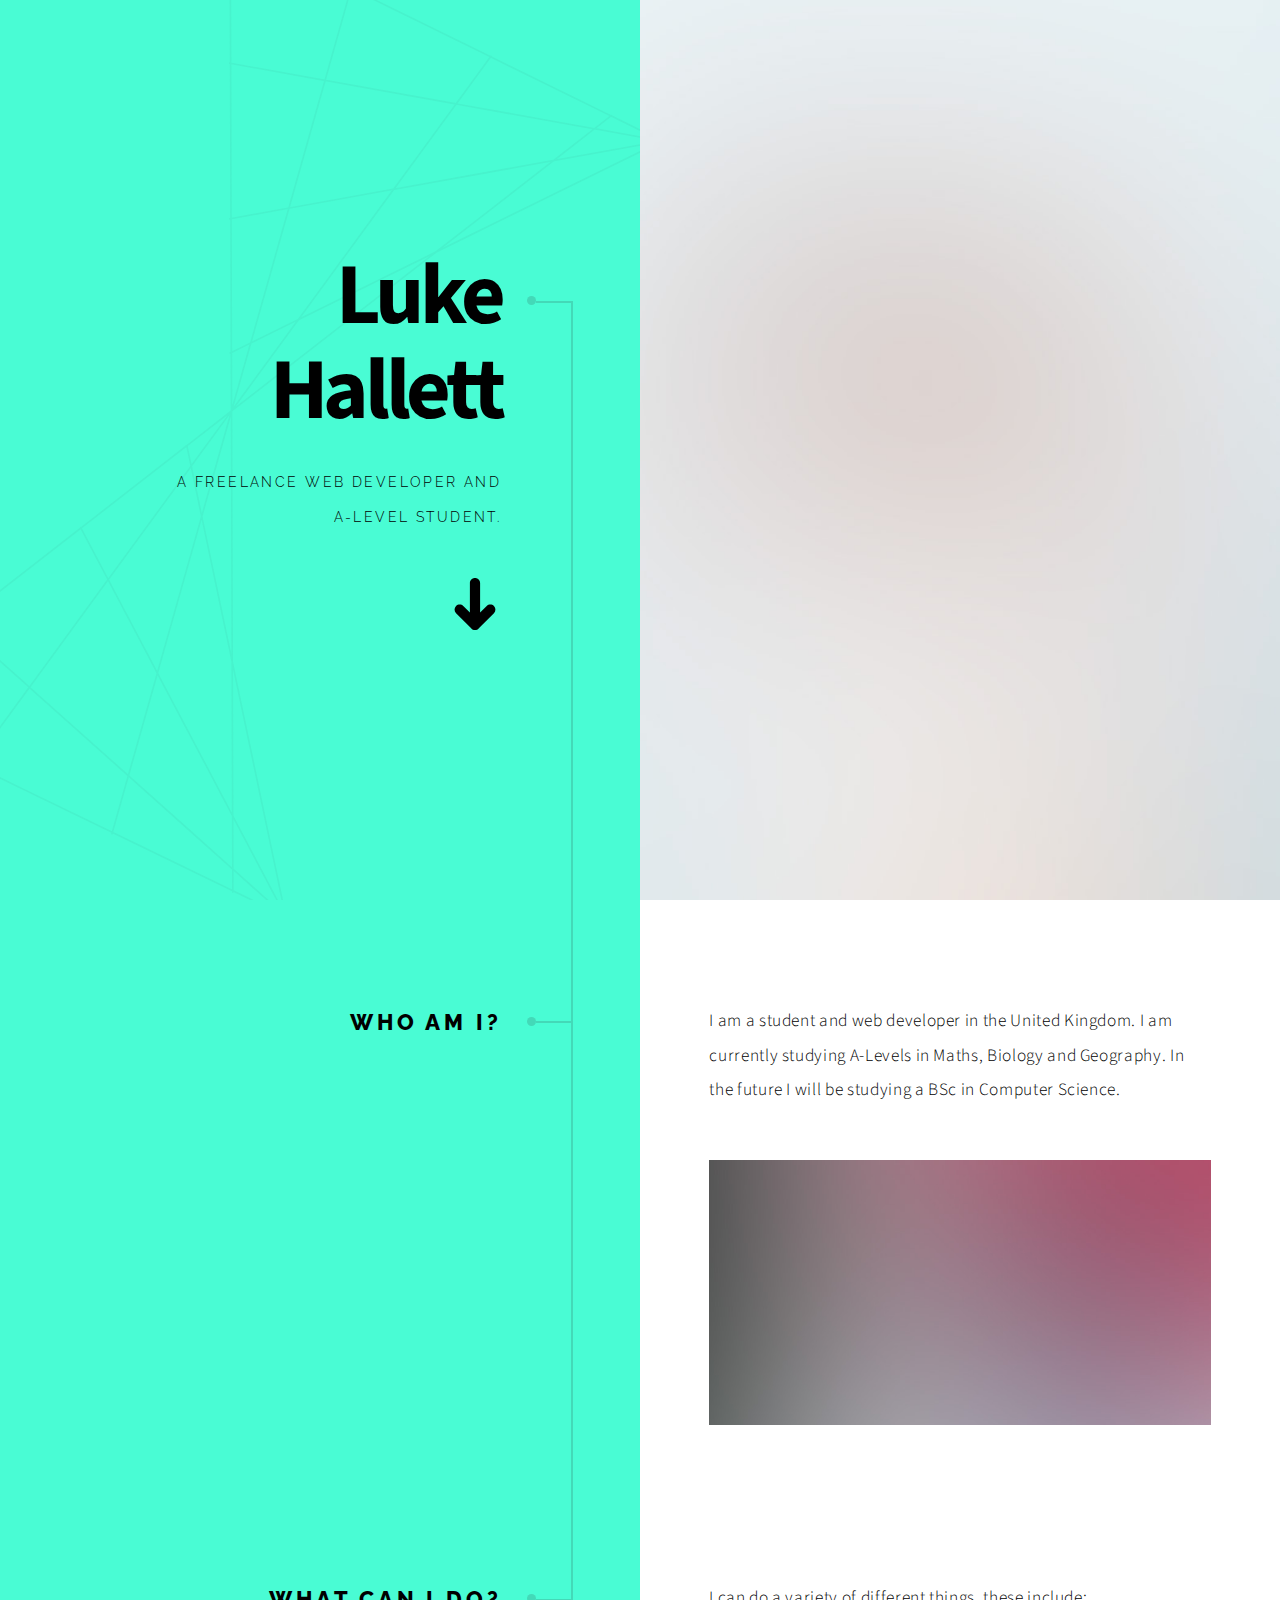
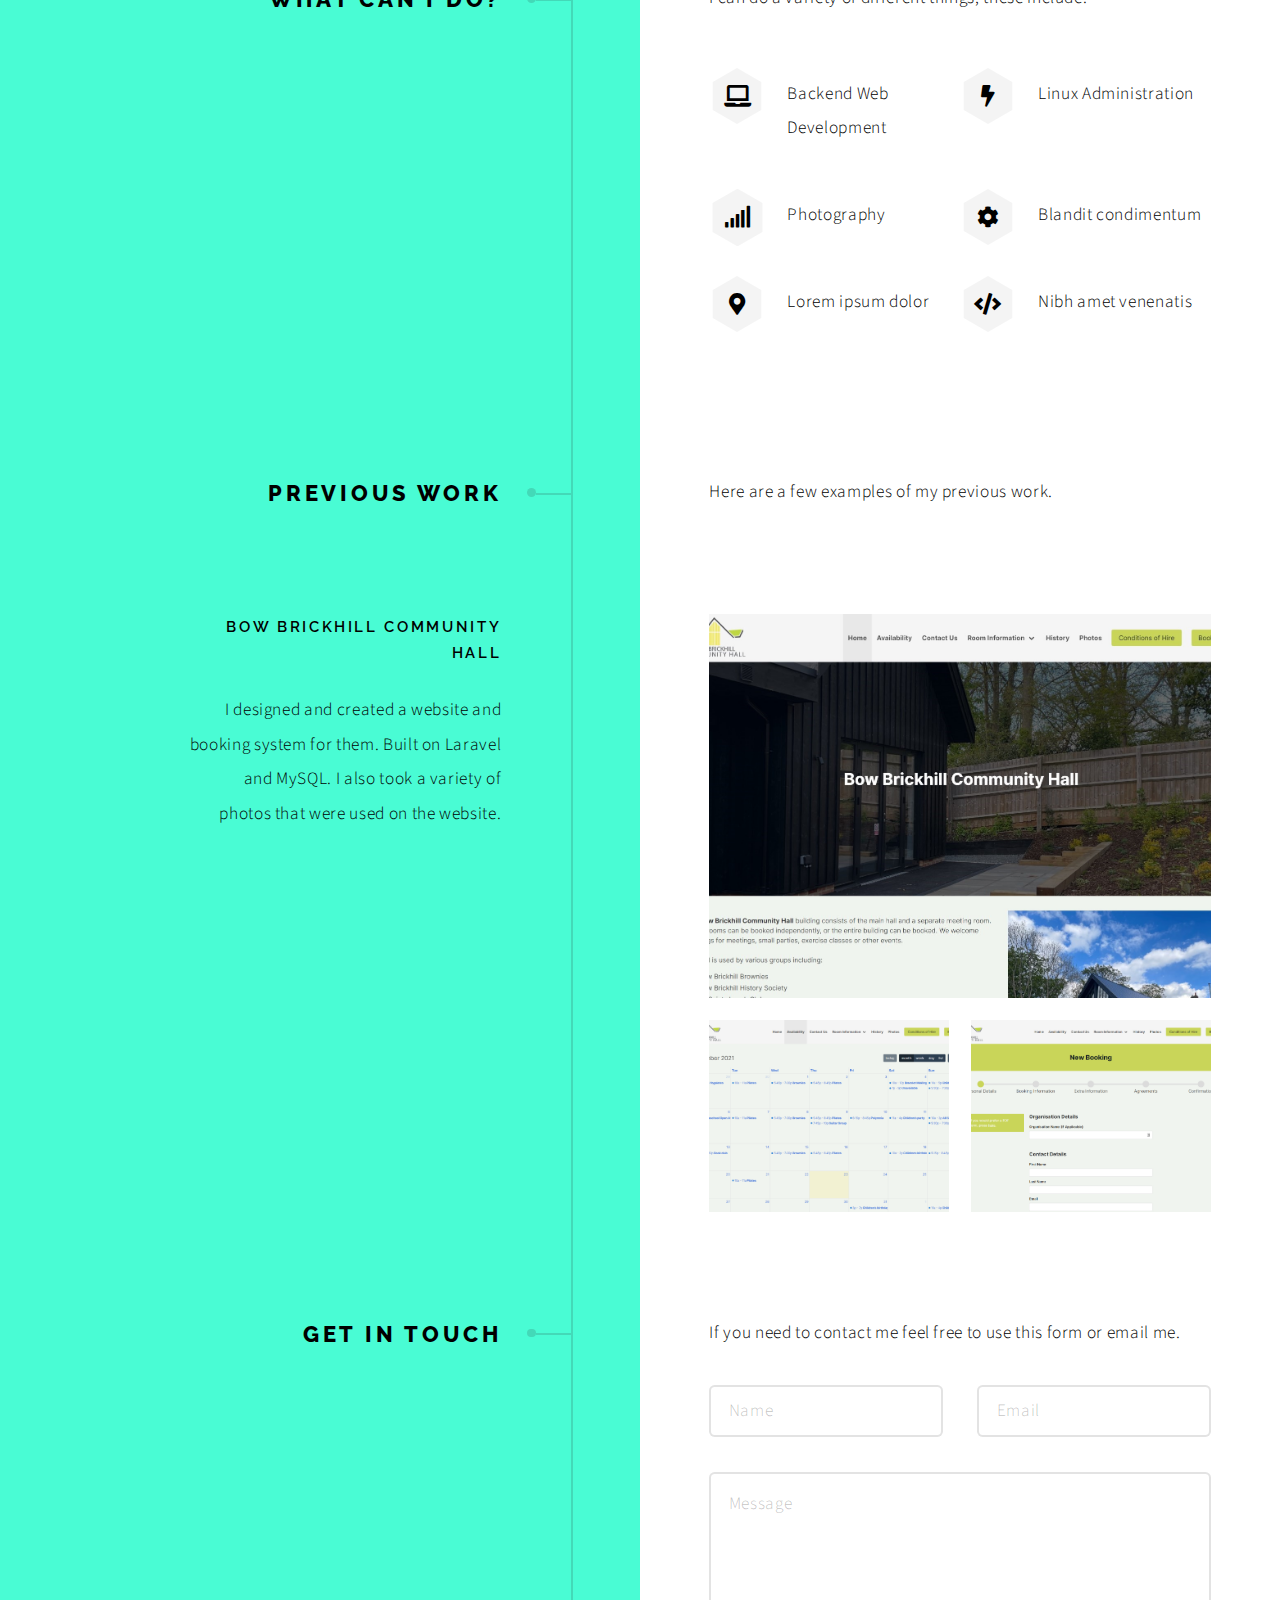
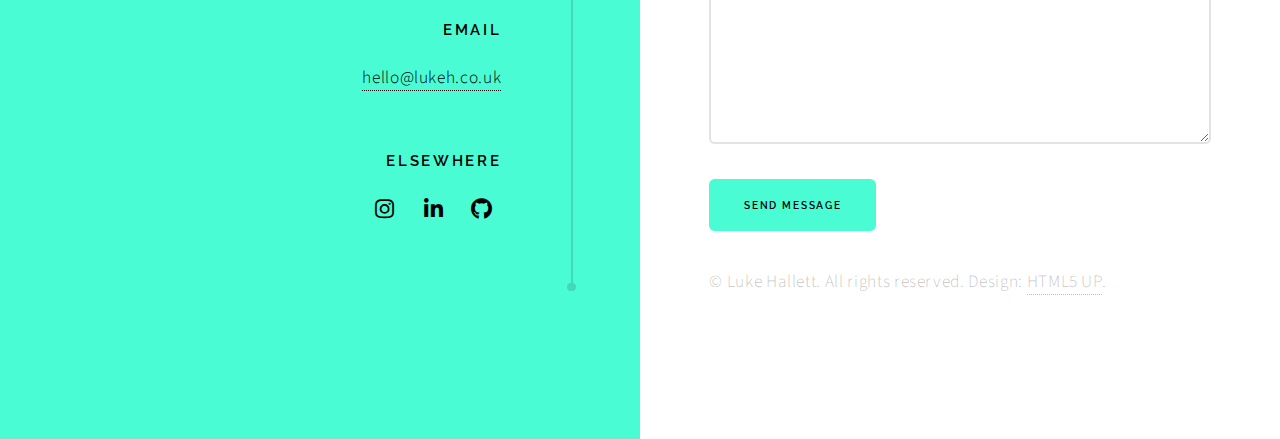
<file: index.html>
<!DOCTYPE HTML>
<!--
	Paradigm Shift by HTML5 UP
	html5up.net | @ajlkn
	Free for personal and commercial use under the CCA 3.0 license (html5up.net/license)
-->
<html lang="en">
	<head>
		<title>Luke Hallett - Web Developer</title>
		<meta charset="utf-8" />
		<meta name="viewport" content="width=device-width, initial-scale=1, user-scalable=no" />
		<meta name="description" content="" />
		<meta name="keywords" content="" />
		<link rel="stylesheet" href="assets/css/main.css" />
	</head>

	<body class="is-preload">
			<div id="wrapper">
					<section class="intro">
						<header>
							<h1>Luke Hallett</h1>
							<p>A freelance web developer and <br>a-level student.</p>
							<ul class="actions">
								<li><a href="#first" class="arrow scrolly"><span class="label">Next</span></a></li>
							</ul>
						</header>

						<div class="content">
							<span class="image fill" data-position="center"><img src="images/pic01.jpg" alt="" /></span>
						</div>
					</section>

					<section id="first">
						<header>
							<h2>Who am I?</h2>
						</header>

						<div class="content">
							<p>
								I am a student and web developer in the United Kingdom. I am currently studying A-Levels in Maths, Biology
								and Geography. In the future I will be studying a BSc in Computer Science.
							</p>

							<span class="image main"><img src="images/pic02.jpg" alt="" /></span>
						</div>
					</section>

					<section>
						<header>
							<h2>What can I do?</h2>
						</header>

						<div class="content">
							<p>I can do a variety of different things, these include:</p>

							<ul class="feature-icons">
								<li class="icon solid fa-laptop">Backend Web Development</li>
								<li class="icon solid fa-bolt">Linux Administration</li>
								<li class="icon solid fa-signal">Photography</li>
								<li class="icon solid fa-cog">Blandit condimentum</li>
								<li class="icon solid fa-map-marker-alt">Lorem ipsum dolor</li>
								<li class="icon solid fa-code">Nibh amet venenatis</li>
							</ul>
						</div>
					</section>

					<section>
						<header>
							<h2>Previous Work</h2>
						</header>

						<div class="content">
							<p>Here are a few examples of my previous work.</p>

							<section>
								<header>
									<h3>Bow Brickhill Community Hall</h3>
									<p>I designed and created a website and booking system for them. Built on Laravel and MySQL. I also took a variety of photos that were used on the website.</p>
								</header>

								<div class="content">
									<div class="gallery">
										<a href="https://bbcommunityhall.org.uk" target="_blank" class="landscape"><img src="images/projects/bbcommunityhall/1.jpg" alt="Bow Brickhill Community Hall Home"/></a>
										<a href="https://bbcommunityhall.org.uk/availability"><img src="images/projects/bbcommunityhall/2.png" alt="Bow Brickhill Community Hall Availability"/></a>
										<a href="https://bbcommunityhall.org.uk/booking/new"><img src="images/projects/bbcommunityhall/3.png" alt="Bow Brickhill Community Hall Booking Form"/></a>
									</div>
								</div>
							</section>
						</div>
					</section>

					<section>
						<header>
							<h2>Get in touch</h2>
						</header>

						<div class="content">
							<p>If you need to contact me feel free to use this form or email me.</p>

							<form action="https://usebasin.com/f/ba9eb3b10707" method="POST">
								<div class="fields">
									<div class="field half">
										<input type="text" name="name" id="name" placeholder="Name" />
									</div>
									<div class="field half">
										<input type="email" name="email" id="email" placeholder="Email" />
									</div>
									<div class="field">
										<textarea name="message" id="message" placeholder="Message" rows="7"></textarea>
									</div>
								</div>
								<ul class="actions">
									<li><input type="submit" value="Send Message" class="button primary" /></li>
								</ul>
							</form>
						</div>

						<footer>
							<ul class="items">
								<li>
									<h3>Email</h3>
									<a href="mailto:hello@lukeh.co.uk">hello@lukeh.co.uk</a>
								</li>
								<li>
									<h3>Elsewhere</h3>
									<ul class="icons">
										<li><a href="https://www.instagram.com/luke._.hallett/" target="_blank" class="icon brands fa-instagram"><span class="label">Instagram</span></a></li>
										<li><a href="https://www.linkedin.com/in/luke-hallett-69443b193/" target="_blank" class="icon brands fa-linkedin-in"><span class="label">LinkedIn</span></a></li>
										<li><a href="https://github.com/fudgeey" target="_blank" class="icon brands fa-github"><span class="label">GitHub</span></a></li>
									</ul>
								</li>
							</ul>
						</footer>
					</section>

					<div class="copyright">&copy; Luke Hallett. All rights reserved. Design: <a href="https://html5up.net">HTML5 UP</a>.</div>
			</div>

			<script src="assets/js/jquery.min.js"></script>
			<script src="assets/js/jquery.scrolly.min.js"></script>
			<script src="assets/js/browser.min.js"></script>
			<script src="assets/js/breakpoints.min.js"></script>
			<script src="assets/js/util.js"></script>
			<script src="assets/js/main.js"></script>
	</body>
</html>
</file>
<file: assets/css/main.css>
@import url(fontawesome-all.min.css);
@import url("https://fonts.googleapis.com/css?family=Source+Sans+Pro:300,600,700,300i,600i,700i|Raleway:600,800");

/*
	Paradigm Shift by HTML5 UP
	html5up.net | @ajlkn
	Free for personal and commercial use under the CCA 3.0 license (html5up.net/license)
*/

html, body, div, span, applet, object,
iframe, h1, h2, h3, h4, h5, h6, p, blockquote,
pre, a, abbr, acronym, address, big, cite,
code, del, dfn, em, img, ins, kbd, q, s, samp,
small, strike, strong, sub, sup, tt, var, b,
u, i, center, dl, dt, dd, ol, ul, li, fieldset,
form, label, legend, table, caption, tbody,
tfoot, thead, tr, th, td, article, aside,
canvas, details, embed, figure, figcaption,
footer, header, hgroup, menu, nav, output, ruby,
section, summary, time, mark, audio, video {
	margin: 0;
	padding: 0;
	border: 0;
	font-size: 100%;
	font: inherit;
	vertical-align: baseline;}

article, aside, details, figcaption, figure,
footer, header, hgroup, menu, nav, section {
	display: block;}

body {
	line-height: 1;
}

ol, ul {
	list-style: none;
}

blockquote, q {
	quotes: none;
}

	blockquote:before, blockquote:after, q:before, q:after {
		content: '';
		content: none;
	}

table {
	border-collapse: collapse;
	border-spacing: 0;
}

body {
	-webkit-text-size-adjust: none;
}

mark {
	background-color: transparent;
	color: inherit;
}

input::-moz-focus-inner {
	border: 0;
	padding: 0;
}

input, select, textarea {
	-moz-appearance: none;
	-webkit-appearance: none;
	-ms-appearance: none;
	appearance: none;
}

/* Basic */

	@-ms-viewport {
		width: device-width;
	}

	body {
		-ms-overflow-style: scrollbar;
	}

	@media screen and (max-width: 480px) {

		html, body {
			min-width: 320px;
		}

	}

	html {
		box-sizing: border-box;
	}

	*, *:before, *:after {
		box-sizing: inherit;
	}

	html {
		overflow-x: hidden;
	}

	body {
		background: #ffffff;
		overflow-x: hidden;
	}

		body.is-preload *, body.is-preload *:before, body.is-preload *:after {
			-moz-animation: none !important;
			-webkit-animation: none !important;
			-ms-animation: none !important;
			animation: none !important;
			-moz-transition: none !important;
			-webkit-transition: none !important;
			-ms-transition: none !important;
			transition: none !important;
		}

/* Typography */

	html {
		font-size: 18pt;
	}

		@media screen and (max-width: 1920px) {

			html {
				font-size: 13pt;
			}

		}

		@media screen and (max-width: 1152px) {

			html {
				font-size: 14pt;
			}

		}

		@media screen and (max-width: 736px) {

			html {
				font-size: 12pt;
			}

		}

		@media screen and (max-width: 480px) {

			html {
				font-size: 11pt;
			}

		}

	body {
		background-color: #ffffff;
		color: #000000;
	}

	body, input, select, textarea {
		color: #000000;
		font-family: "Source Sans Pro", Helvetica, sans-serif;
		font-size: 1rem;
		font-weight: 300;
		letter-spacing: 0.0375em;
		line-height: 2;
	}

	a {
		-moz-transition: border-bottom-color 0.25s ease-in-out;
		-webkit-transition: border-bottom-color 0.25s ease-in-out;
		-ms-transition: border-bottom-color 0.25s ease-in-out;
		transition: border-bottom-color 0.25s ease-in-out;
		text-decoration: none;
		color: #000000;
		border-bottom: dotted 1px;
	}

		a:hover {
			text-decoration: none;
			border-bottom-color: transparent;
		}

	strong, b {
		font-weight: 600;
		color: #000000;
	}

	em, i {
		font-style: italic;
	}

	p {
		margin: 0 0 2rem 0;
	}

	h1, h2, h3, h4, h5, h6 {
		color: #000000;
		font-family: "Raleway", Helvetica, sans-serif;
		font-weight: 600;
		letter-spacing: 0.175em;
		line-height: 1.75;
		margin: 0 0 1.5rem 0;
		text-transform: uppercase;
	}

		h1 a, h2 a, h3 a, h4 a, h5 a, h6 a {
			color: inherit;
			text-decoration: none;
		}

	h1 {
		font-family: "Source Sans Pro", Helvetica, sans-serif;
		font-size: 5rem;
		font-weight: 700;
		letter-spacing: -0.05em;
		line-height: 1.1;
		margin: 0 0 1.5rem 0;
		text-transform: none;
	}

	h2 {
		font-size: 1.25rem;
		font-weight: 800;
		margin: 0 0 2rem 0;
	}

	h3 {
		font-size: 0.875rem;
	}

	h4 {
		font-size: 0.875rem;
	}

	h5 {
		font-size: 0.75rem;
	}

	h6 {
		font-size: 0.625rem;
	}

	@media screen and (max-width: 736px) {

		h1 {
			font-size: 4.5rem;
			line-height: 1.1;
		}

		h2 {
			font-size: 1.25rem;
			line-height: 1.7;
		}

		h3 {
			font-size: 0.9rem;
		}

		h4 {
			font-size: 0.75rem;
		}

		h5 {
			font-size: 0.675rem;
		}

	}

	@media screen and (max-width: 360px) {

		h1 {
			font-size: 3.75rem;
		}

		h2 {
			font-size: 1.125rem;
		}

		h3 {
			font-size: 0.8rem;
		}

		h4 {
			font-size: 0.675rem;
		}

		h5 {
			font-size: 0.675rem;
		}

	}

	sub {
		font-size: 0.8rem;
		position: relative;
		top: 0.5rem;
	}

	sup {
		font-size: 0.8rem;
		position: relative;
		top: -0.5rem;
	}

	blockquote {
		border-left: solid 0.5rem rgba(144, 144, 144, 0.25);
		font-style: italic;
		margin: 0 0 2rem 0;
		padding: 1rem 0 1rem 2rem;
	}

	code {
		background: rgba(144, 144, 144, 0.1);
		border-radius: 0.325rem;
		font-family: "Courier New", monospace;
		font-size: 0.9rem;
		margin: 0 0.25rem;
		padding: 0.25rem 0.65rem;
	}

	pre {
		-webkit-overflow-scrolling: touch;
		font-family: "Courier New", monospace;
		font-size: 0.9rem;
		margin: 0 0 2rem 0;
		width: 100%;
	}

		pre code {
			display: block;
			line-height: 1.75;
			padding: 1rem 1.5rem;
			overflow-x: auto;
		}

	hr {
		border: 0;
		border-bottom: solid 2px rgba(144, 144, 144, 0.25);
		margin: 3rem 0;
	}

		hr.major {
			margin: 5rem 0;
		}

		@media screen and (max-width: 736px) {

			hr.major {
				margin: 3rem 0;
			}

		}

/* Row */

	.row {
		display: flex;
		flex-wrap: wrap;
		box-sizing: border-box;
		align-items: stretch;
	}

		.row > * {
			box-sizing: border-box;
		}

		.row.gtr-uniform > * > :last-child {
			margin-bottom: 0;
		}

		.row.aln-left {
			justify-content: flex-start;
		}

		.row.aln-center {
			justify-content: center;
		}

		.row.aln-right {
			justify-content: flex-end;
		}

		.row.aln-top {
			align-items: flex-start;
		}

		.row.aln-middle {
			align-items: center;
		}

		.row.aln-bottom {
			align-items: flex-end;
		}

		.row > .imp {
			order: -1;
		}

		.row > .col-1 {
			width: 8.33333%;
		}

		.row > .off-1 {
			margin-left: 8.33333%;
		}

		.row > .col-2 {
			width: 16.66667%;
		}

		.row > .off-2 {
			margin-left: 16.66667%;
		}

		.row > .col-3 {
			width: 25%;
		}

		.row > .off-3 {
			margin-left: 25%;
		}

		.row > .col-4 {
			width: 33.33333%;
		}

		.row > .off-4 {
			margin-left: 33.33333%;
		}

		.row > .col-5 {
			width: 41.66667%;
		}

		.row > .off-5 {
			margin-left: 41.66667%;
		}

		.row > .col-6 {
			width: 50%;
		}

		.row > .off-6 {
			margin-left: 50%;
		}

		.row > .col-7 {
			width: 58.33333%;
		}

		.row > .off-7 {
			margin-left: 58.33333%;
		}

		.row > .col-8 {
			width: 66.66667%;
		}

		.row > .off-8 {
			margin-left: 66.66667%;
		}

		.row > .col-9 {
			width: 75%;
		}

		.row > .off-9 {
			margin-left: 75%;
		}

		.row > .col-10 {
			width: 83.33333%;
		}

		.row > .off-10 {
			margin-left: 83.33333%;
		}

		.row > .col-11 {
			width: 91.66667%;
		}

		.row > .off-11 {
			margin-left: 91.66667%;
		}

		.row > .col-12 {
			width: 100%;
		}

		.row > .off-12 {
			margin-left: 100%;
		}

		.row.gtr-0 {
			margin-top: 0;
			margin-left: 0rem;
		}

			.row.gtr-0 > * {
				padding: 0 0 0 0rem;
			}

			.row.gtr-0.gtr-uniform {
				margin-top: 0rem;
			}

				.row.gtr-0.gtr-uniform > * {
					padding-top: 0rem;
				}

		.row.gtr-25 {
			margin-top: 0;
			margin-left: -0.5rem;
		}

			.row.gtr-25 > * {
				padding: 0 0 0 0.5rem;
			}

			.row.gtr-25.gtr-uniform {
				margin-top: -0.5rem;
			}

				.row.gtr-25.gtr-uniform > * {
					padding-top: 0.5rem;
				}

		.row.gtr-50 {
			margin-top: 0;
			margin-left: -1rem;
		}

			.row.gtr-50 > * {
				padding: 0 0 0 1rem;
			}

			.row.gtr-50.gtr-uniform {
				margin-top: -1rem;
			}

				.row.gtr-50.gtr-uniform > * {
					padding-top: 1rem;
				}

		.row {
			margin-top: 0;
			margin-left: -2rem;
		}

			.row > * {
				padding: 0 0 0 2rem;
			}

			.row.gtr-uniform {
				margin-top: -2rem;
			}

				.row.gtr-uniform > * {
					padding-top: 2rem;
				}

		.row.gtr-150 {
			margin-top: 0;
			margin-left: -3rem;
		}

			.row.gtr-150 > * {
				padding: 0 0 0 3rem;
			}

			.row.gtr-150.gtr-uniform {
				margin-top: -3rem;
			}

				.row.gtr-150.gtr-uniform > * {
					padding-top: 3rem;
				}

		.row.gtr-200 {
			margin-top: 0;
			margin-left: -4rem;
		}

			.row.gtr-200 > * {
				padding: 0 0 0 4rem;
			}

			.row.gtr-200.gtr-uniform {
				margin-top: -4rem;
			}

				.row.gtr-200.gtr-uniform > * {
					padding-top: 4rem;
				}

		@media screen and (max-width: 1920px) {

			.row {
				display: flex;
				flex-wrap: wrap;
				box-sizing: border-box;
				align-items: stretch;
			}

				.row > * {
					box-sizing: border-box;
				}

				.row.gtr-uniform > * > :last-child {
					margin-bottom: 0;
				}

				.row.aln-left {
					justify-content: flex-start;
				}

				.row.aln-center {
					justify-content: center;
				}

				.row.aln-right {
					justify-content: flex-end;
				}

				.row.aln-top {
					align-items: flex-start;
				}

				.row.aln-middle {
					align-items: center;
				}

				.row.aln-bottom {
					align-items: flex-end;
				}

				.row > .imp-xlarge {
					order: -1;
				}

				.row > .col-1-xlarge {
					width: 8.33333%;
				}

				.row > .off-1-xlarge {
					margin-left: 8.33333%;
				}

				.row > .col-2-xlarge {
					width: 16.66667%;
				}

				.row > .off-2-xlarge {
					margin-left: 16.66667%;
				}

				.row > .col-3-xlarge {
					width: 25%;
				}

				.row > .off-3-xlarge {
					margin-left: 25%;
				}

				.row > .col-4-xlarge {
					width: 33.33333%;
				}

				.row > .off-4-xlarge {
					margin-left: 33.33333%;
				}

				.row > .col-5-xlarge {
					width: 41.66667%;
				}

				.row > .off-5-xlarge {
					margin-left: 41.66667%;
				}

				.row > .col-6-xlarge {
					width: 50%;
				}

				.row > .off-6-xlarge {
					margin-left: 50%;
				}

				.row > .col-7-xlarge {
					width: 58.33333%;
				}

				.row > .off-7-xlarge {
					margin-left: 58.33333%;
				}

				.row > .col-8-xlarge {
					width: 66.66667%;
				}

				.row > .off-8-xlarge {
					margin-left: 66.66667%;
				}

				.row > .col-9-xlarge {
					width: 75%;
				}

				.row > .off-9-xlarge {
					margin-left: 75%;
				}

				.row > .col-10-xlarge {
					width: 83.33333%;
				}

				.row > .off-10-xlarge {
					margin-left: 83.33333%;
				}

				.row > .col-11-xlarge {
					width: 91.66667%;
				}

				.row > .off-11-xlarge {
					margin-left: 91.66667%;
				}

				.row > .col-12-xlarge {
					width: 100%;
				}

				.row > .off-12-xlarge {
					margin-left: 100%;
				}

				.row.gtr-0 {
					margin-top: 0;
					margin-left: 0rem;
				}

					.row.gtr-0 > * {
						padding: 0 0 0 0rem;
					}

					.row.gtr-0.gtr-uniform {
						margin-top: 0rem;
					}

						.row.gtr-0.gtr-uniform > * {
							padding-top: 0rem;
						}

				.row.gtr-25 {
					margin-top: 0;
					margin-left: -0.5rem;
				}

					.row.gtr-25 > * {
						padding: 0 0 0 0.5rem;
					}

					.row.gtr-25.gtr-uniform {
						margin-top: -0.5rem;
					}

						.row.gtr-25.gtr-uniform > * {
							padding-top: 0.5rem;
						}

				.row.gtr-50 {
					margin-top: 0;
					margin-left: -1rem;
				}

					.row.gtr-50 > * {
						padding: 0 0 0 1rem;
					}

					.row.gtr-50.gtr-uniform {
						margin-top: -1rem;
					}

						.row.gtr-50.gtr-uniform > * {
							padding-top: 1rem;
						}

				.row {
					margin-top: 0;
					margin-left: -2rem;
				}

					.row > * {
						padding: 0 0 0 2rem;
					}

					.row.gtr-uniform {
						margin-top: -2rem;
					}

						.row.gtr-uniform > * {
							padding-top: 2rem;
						}

				.row.gtr-150 {
					margin-top: 0;
					margin-left: -3rem;
				}

					.row.gtr-150 > * {
						padding: 0 0 0 3rem;
					}

					.row.gtr-150.gtr-uniform {
						margin-top: -3rem;
					}

						.row.gtr-150.gtr-uniform > * {
							padding-top: 3rem;
						}

				.row.gtr-200 {
					margin-top: 0;
					margin-left: -4rem;
				}

					.row.gtr-200 > * {
						padding: 0 0 0 4rem;
					}

					.row.gtr-200.gtr-uniform {
						margin-top: -4rem;
					}

						.row.gtr-200.gtr-uniform > * {
							padding-top: 4rem;
						}

		}

		@media screen and (max-width: 1280px) {

			.row {
				display: flex;
				flex-wrap: wrap;
				box-sizing: border-box;
				align-items: stretch;
			}

				.row > * {
					box-sizing: border-box;
				}

				.row.gtr-uniform > * > :last-child {
					margin-bottom: 0;
				}

				.row.aln-left {
					justify-content: flex-start;
				}

				.row.aln-center {
					justify-content: center;
				}

				.row.aln-right {
					justify-content: flex-end;
				}

				.row.aln-top {
					align-items: flex-start;
				}

				.row.aln-middle {
					align-items: center;
				}

				.row.aln-bottom {
					align-items: flex-end;
				}

				.row > .imp-large {
					order: -1;
				}

				.row > .col-1-large {
					width: 8.33333%;
				}

				.row > .off-1-large {
					margin-left: 8.33333%;
				}

				.row > .col-2-large {
					width: 16.66667%;
				}

				.row > .off-2-large {
					margin-left: 16.66667%;
				}

				.row > .col-3-large {
					width: 25%;
				}

				.row > .off-3-large {
					margin-left: 25%;
				}

				.row > .col-4-large {
					width: 33.33333%;
				}

				.row > .off-4-large {
					margin-left: 33.33333%;
				}

				.row > .col-5-large {
					width: 41.66667%;
				}

				.row > .off-5-large {
					margin-left: 41.66667%;
				}

				.row > .col-6-large {
					width: 50%;
				}

				.row > .off-6-large {
					margin-left: 50%;
				}

				.row > .col-7-large {
					width: 58.33333%;
				}

				.row > .off-7-large {
					margin-left: 58.33333%;
				}

				.row > .col-8-large {
					width: 66.66667%;
				}

				.row > .off-8-large {
					margin-left: 66.66667%;
				}

				.row > .col-9-large {
					width: 75%;
				}

				.row > .off-9-large {
					margin-left: 75%;
				}

				.row > .col-10-large {
					width: 83.33333%;
				}

				.row > .off-10-large {
					margin-left: 83.33333%;
				}

				.row > .col-11-large {
					width: 91.66667%;
				}

				.row > .off-11-large {
					margin-left: 91.66667%;
				}

				.row > .col-12-large {
					width: 100%;
				}

				.row > .off-12-large {
					margin-left: 100%;
				}

				.row.gtr-0 {
					margin-top: 0;
					margin-left: 0rem;
				}

					.row.gtr-0 > * {
						padding: 0 0 0 0rem;
					}

					.row.gtr-0.gtr-uniform {
						margin-top: 0rem;
					}

						.row.gtr-0.gtr-uniform > * {
							padding-top: 0rem;
						}

				.row.gtr-25 {
					margin-top: 0;
					margin-left: -0.375rem;
				}

					.row.gtr-25 > * {
						padding: 0 0 0 0.375rem;
					}

					.row.gtr-25.gtr-uniform {
						margin-top: -0.375rem;
					}

						.row.gtr-25.gtr-uniform > * {
							padding-top: 0.375rem;
						}

				.row.gtr-50 {
					margin-top: 0;
					margin-left: -0.75rem;
				}

					.row.gtr-50 > * {
						padding: 0 0 0 0.75rem;
					}

					.row.gtr-50.gtr-uniform {
						margin-top: -0.75rem;
					}

						.row.gtr-50.gtr-uniform > * {
							padding-top: 0.75rem;
						}

				.row {
					margin-top: 0;
					margin-left: -1.5rem;
				}

					.row > * {
						padding: 0 0 0 1.5rem;
					}

					.row.gtr-uniform {
						margin-top: -1.5rem;
					}

						.row.gtr-uniform > * {
							padding-top: 1.5rem;
						}

				.row.gtr-150 {
					margin-top: 0;
					margin-left: -2.25rem;
				}

					.row.gtr-150 > * {
						padding: 0 0 0 2.25rem;
					}

					.row.gtr-150.gtr-uniform {
						margin-top: -2.25rem;
					}

						.row.gtr-150.gtr-uniform > * {
							padding-top: 2.25rem;
						}

				.row.gtr-200 {
					margin-top: 0;
					margin-left: -3rem;
				}

					.row.gtr-200 > * {
						padding: 0 0 0 3rem;
					}

					.row.gtr-200.gtr-uniform {
						margin-top: -3rem;
					}

						.row.gtr-200.gtr-uniform > * {
							padding-top: 3rem;
						}

		}

		@media screen and (max-width: 1152px) {

			.row {
				display: flex;
				flex-wrap: wrap;
				box-sizing: border-box;
				align-items: stretch;
			}

				.row > * {
					box-sizing: border-box;
				}

				.row.gtr-uniform > * > :last-child {
					margin-bottom: 0;
				}

				.row.aln-left {
					justify-content: flex-start;
				}

				.row.aln-center {
					justify-content: center;
				}

				.row.aln-right {
					justify-content: flex-end;
				}

				.row.aln-top {
					align-items: flex-start;
				}

				.row.aln-middle {
					align-items: center;
				}

				.row.aln-bottom {
					align-items: flex-end;
				}

				.row > .imp-medium {
					order: -1;
				}

				.row > .col-1-medium {
					width: 8.33333%;
				}

				.row > .off-1-medium {
					margin-left: 8.33333%;
				}

				.row > .col-2-medium {
					width: 16.66667%;
				}

				.row > .off-2-medium {
					margin-left: 16.66667%;
				}

				.row > .col-3-medium {
					width: 25%;
				}

				.row > .off-3-medium {
					margin-left: 25%;
				}

				.row > .col-4-medium {
					width: 33.33333%;
				}

				.row > .off-4-medium {
					margin-left: 33.33333%;
				}

				.row > .col-5-medium {
					width: 41.66667%;
				}

				.row > .off-5-medium {
					margin-left: 41.66667%;
				}

				.row > .col-6-medium {
					width: 50%;
				}

				.row > .off-6-medium {
					margin-left: 50%;
				}

				.row > .col-7-medium {
					width: 58.33333%;
				}

				.row > .off-7-medium {
					margin-left: 58.33333%;
				}

				.row > .col-8-medium {
					width: 66.66667%;
				}

				.row > .off-8-medium {
					margin-left: 66.66667%;
				}

				.row > .col-9-medium {
					width: 75%;
				}

				.row > .off-9-medium {
					margin-left: 75%;
				}

				.row > .col-10-medium {
					width: 83.33333%;
				}

				.row > .off-10-medium {
					margin-left: 83.33333%;
				}

				.row > .col-11-medium {
					width: 91.66667%;
				}

				.row > .off-11-medium {
					margin-left: 91.66667%;
				}

				.row > .col-12-medium {
					width: 100%;
				}

				.row > .off-12-medium {
					margin-left: 100%;
				}

				.row.gtr-0 {
					margin-top: 0;
					margin-left: 0rem;
				}

					.row.gtr-0 > * {
						padding: 0 0 0 0rem;
					}

					.row.gtr-0.gtr-uniform {
						margin-top: 0rem;
					}

						.row.gtr-0.gtr-uniform > * {
							padding-top: 0rem;
						}

				.row.gtr-25 {
					margin-top: 0;
					margin-left: -0.375rem;
				}

					.row.gtr-25 > * {
						padding: 0 0 0 0.375rem;
					}

					.row.gtr-25.gtr-uniform {
						margin-top: -0.375rem;
					}

						.row.gtr-25.gtr-uniform > * {
							padding-top: 0.375rem;
						}

				.row.gtr-50 {
					margin-top: 0;
					margin-left: -0.75rem;
				}

					.row.gtr-50 > * {
						padding: 0 0 0 0.75rem;
					}

					.row.gtr-50.gtr-uniform {
						margin-top: -0.75rem;
					}

						.row.gtr-50.gtr-uniform > * {
							padding-top: 0.75rem;
						}

				.row {
					margin-top: 0;
					margin-left: -1.5rem;
				}

					.row > * {
						padding: 0 0 0 1.5rem;
					}

					.row.gtr-uniform {
						margin-top: -1.5rem;
					}

						.row.gtr-uniform > * {
							padding-top: 1.5rem;
						}

				.row.gtr-150 {
					margin-top: 0;
					margin-left: -2.25rem;
				}

					.row.gtr-150 > * {
						padding: 0 0 0 2.25rem;
					}

					.row.gtr-150.gtr-uniform {
						margin-top: -2.25rem;
					}

						.row.gtr-150.gtr-uniform > * {
							padding-top: 2.25rem;
						}

				.row.gtr-200 {
					margin-top: 0;
					margin-left: -3rem;
				}

					.row.gtr-200 > * {
						padding: 0 0 0 3rem;
					}

					.row.gtr-200.gtr-uniform {
						margin-top: -3rem;
					}

						.row.gtr-200.gtr-uniform > * {
							padding-top: 3rem;
						}

		}

		@media screen and (max-width: 736px) {

			.row {
				display: flex;
				flex-wrap: wrap;
				box-sizing: border-box;
				align-items: stretch;
			}

				.row > * {
					box-sizing: border-box;
				}

				.row.gtr-uniform > * > :last-child {
					margin-bottom: 0;
				}

				.row.aln-left {
					justify-content: flex-start;
				}

				.row.aln-center {
					justify-content: center;
				}

				.row.aln-right {
					justify-content: flex-end;
				}

				.row.aln-top {
					align-items: flex-start;
				}

				.row.aln-middle {
					align-items: center;
				}

				.row.aln-bottom {
					align-items: flex-end;
				}

				.row > .imp-small {
					order: -1;
				}

				.row > .col-1-small {
					width: 8.33333%;
				}

				.row > .off-1-small {
					margin-left: 8.33333%;
				}

				.row > .col-2-small {
					width: 16.66667%;
				}

				.row > .off-2-small {
					margin-left: 16.66667%;
				}

				.row > .col-3-small {
					width: 25%;
				}

				.row > .off-3-small {
					margin-left: 25%;
				}

				.row > .col-4-small {
					width: 33.33333%;
				}

				.row > .off-4-small {
					margin-left: 33.33333%;
				}

				.row > .col-5-small {
					width: 41.66667%;
				}

				.row > .off-5-small {
					margin-left: 41.66667%;
				}

				.row > .col-6-small {
					width: 50%;
				}

				.row > .off-6-small {
					margin-left: 50%;
				}

				.row > .col-7-small {
					width: 58.33333%;
				}

				.row > .off-7-small {
					margin-left: 58.33333%;
				}

				.row > .col-8-small {
					width: 66.66667%;
				}

				.row > .off-8-small {
					margin-left: 66.66667%;
				}

				.row > .col-9-small {
					width: 75%;
				}

				.row > .off-9-small {
					margin-left: 75%;
				}

				.row > .col-10-small {
					width: 83.33333%;
				}

				.row > .off-10-small {
					margin-left: 83.33333%;
				}

				.row > .col-11-small {
					width: 91.66667%;
				}

				.row > .off-11-small {
					margin-left: 91.66667%;
				}

				.row > .col-12-small {
					width: 100%;
				}

				.row > .off-12-small {
					margin-left: 100%;
				}

				.row.gtr-0 {
					margin-top: 0;
					margin-left: 0rem;
				}

					.row.gtr-0 > * {
						padding: 0 0 0 0rem;
					}

					.row.gtr-0.gtr-uniform {
						margin-top: 0rem;
					}

						.row.gtr-0.gtr-uniform > * {
							padding-top: 0rem;
						}

				.row.gtr-25 {
					margin-top: 0;
					margin-left: -0.3125rem;
				}

					.row.gtr-25 > * {
						padding: 0 0 0 0.3125rem;
					}

					.row.gtr-25.gtr-uniform {
						margin-top: -0.3125rem;
					}

						.row.gtr-25.gtr-uniform > * {
							padding-top: 0.3125rem;
						}

				.row.gtr-50 {
					margin-top: 0;
					margin-left: -0.625rem;
				}

					.row.gtr-50 > * {
						padding: 0 0 0 0.625rem;
					}

					.row.gtr-50.gtr-uniform {
						margin-top: -0.625rem;
					}

						.row.gtr-50.gtr-uniform > * {
							padding-top: 0.625rem;
						}

				.row {
					margin-top: 0;
					margin-left: -1.25rem;
				}

					.row > * {
						padding: 0 0 0 1.25rem;
					}

					.row.gtr-uniform {
						margin-top: -1.25rem;
					}

						.row.gtr-uniform > * {
							padding-top: 1.25rem;
						}

				.row.gtr-150 {
					margin-top: 0;
					margin-left: -1.875rem;
				}

					.row.gtr-150 > * {
						padding: 0 0 0 1.875rem;
					}

					.row.gtr-150.gtr-uniform {
						margin-top: -1.875rem;
					}

						.row.gtr-150.gtr-uniform > * {
							padding-top: 1.875rem;
						}

				.row.gtr-200 {
					margin-top: 0;
					margin-left: -2.5rem;
				}

					.row.gtr-200 > * {
						padding: 0 0 0 2.5rem;
					}

					.row.gtr-200.gtr-uniform {
						margin-top: -2.5rem;
					}

						.row.gtr-200.gtr-uniform > * {
							padding-top: 2.5rem;
						}

		}

		@media screen and (max-width: 480px) {

			.row {
				display: flex;
				flex-wrap: wrap;
				box-sizing: border-box;
				align-items: stretch;
			}

				.row > * {
					box-sizing: border-box;
				}

				.row.gtr-uniform > * > :last-child {
					margin-bottom: 0;
				}

				.row.aln-left {
					justify-content: flex-start;
				}

				.row.aln-center {
					justify-content: center;
				}

				.row.aln-right {
					justify-content: flex-end;
				}

				.row.aln-top {
					align-items: flex-start;
				}

				.row.aln-middle {
					align-items: center;
				}

				.row.aln-bottom {
					align-items: flex-end;
				}

				.row > .imp-xsmall {
					order: -1;
				}

				.row > .col-1-xsmall {
					width: 8.33333%;
				}

				.row > .off-1-xsmall {
					margin-left: 8.33333%;
				}

				.row > .col-2-xsmall {
					width: 16.66667%;
				}

				.row > .off-2-xsmall {
					margin-left: 16.66667%;
				}

				.row > .col-3-xsmall {
					width: 25%;
				}

				.row > .off-3-xsmall {
					margin-left: 25%;
				}

				.row > .col-4-xsmall {
					width: 33.33333%;
				}

				.row > .off-4-xsmall {
					margin-left: 33.33333%;
				}

				.row > .col-5-xsmall {
					width: 41.66667%;
				}

				.row > .off-5-xsmall {
					margin-left: 41.66667%;
				}

				.row > .col-6-xsmall {
					width: 50%;
				}

				.row > .off-6-xsmall {
					margin-left: 50%;
				}

				.row > .col-7-xsmall {
					width: 58.33333%;
				}

				.row > .off-7-xsmall {
					margin-left: 58.33333%;
				}

				.row > .col-8-xsmall {
					width: 66.66667%;
				}

				.row > .off-8-xsmall {
					margin-left: 66.66667%;
				}

				.row > .col-9-xsmall {
					width: 75%;
				}

				.row > .off-9-xsmall {
					margin-left: 75%;
				}

				.row > .col-10-xsmall {
					width: 83.33333%;
				}

				.row > .off-10-xsmall {
					margin-left: 83.33333%;
				}

				.row > .col-11-xsmall {
					width: 91.66667%;
				}

				.row > .off-11-xsmall {
					margin-left: 91.66667%;
				}

				.row > .col-12-xsmall {
					width: 100%;
				}

				.row > .off-12-xsmall {
					margin-left: 100%;
				}

				.row.gtr-0 {
					margin-top: 0;
					margin-left: 0rem;
				}

					.row.gtr-0 > * {
						padding: 0 0 0 0rem;
					}

					.row.gtr-0.gtr-uniform {
						margin-top: 0rem;
					}

						.row.gtr-0.gtr-uniform > * {
							padding-top: 0rem;
						}

				.row.gtr-25 {
					margin-top: 0;
					margin-left: -0.3125rem;
				}

					.row.gtr-25 > * {
						padding: 0 0 0 0.3125rem;
					}

					.row.gtr-25.gtr-uniform {
						margin-top: -0.3125rem;
					}

						.row.gtr-25.gtr-uniform > * {
							padding-top: 0.3125rem;
						}

				.row.gtr-50 {
					margin-top: 0;
					margin-left: -0.625rem;
				}

					.row.gtr-50 > * {
						padding: 0 0 0 0.625rem;
					}

					.row.gtr-50.gtr-uniform {
						margin-top: -0.625rem;
					}

						.row.gtr-50.gtr-uniform > * {
							padding-top: 0.625rem;
						}

				.row {
					margin-top: 0;
					margin-left: -1.25rem;
				}

					.row > * {
						padding: 0 0 0 1.25rem;
					}

					.row.gtr-uniform {
						margin-top: -1.25rem;
					}

						.row.gtr-uniform > * {
							padding-top: 1.25rem;
						}

				.row.gtr-150 {
					margin-top: 0;
					margin-left: -1.875rem;
				}

					.row.gtr-150 > * {
						padding: 0 0 0 1.875rem;
					}

					.row.gtr-150.gtr-uniform {
						margin-top: -1.875rem;
					}

						.row.gtr-150.gtr-uniform > * {
							padding-top: 1.875rem;
						}

				.row.gtr-200 {
					margin-top: 0;
					margin-left: -2.5rem;
				}

					.row.gtr-200 > * {
						padding: 0 0 0 2.5rem;
					}

					.row.gtr-200.gtr-uniform {
						margin-top: -2.5rem;
					}

						.row.gtr-200.gtr-uniform > * {
							padding-top: 2.5rem;
						}

		}

/* Box */

	.box {
		border: solid 2px rgba(144, 144, 144, 0.25);
		border-radius: 0.325rem;
		margin-bottom: 2rem;
		padding: 1.5rem;
	}

		.box > :last-child {
			margin-bottom: 0;
		}

		.box.alt {
			border: 0;
			border-radius: 0;
			padding: 0;
		}

/* Button */

	input[type="submit"],
	input[type="reset"],
	input[type="button"],
	button,
	.button {
		-moz-appearance: none;
		-webkit-appearance: none;
		-ms-appearance: none;
		appearance: none;
		-moz-transition: background-color 0.25s ease-in-out, box-shadow 0.25s ease-in-out, color 0.25s ease-in-out;
		-webkit-transition: background-color 0.25s ease-in-out, box-shadow 0.25s ease-in-out, color 0.25s ease-in-out;
		-ms-transition: background-color 0.25s ease-in-out, box-shadow 0.25s ease-in-out, color 0.25s ease-in-out;
		transition: background-color 0.25s ease-in-out, box-shadow 0.25s ease-in-out, color 0.25s ease-in-out;
		background-color: transparent;
		border-radius: 0.325rem;
		border: 0;
		box-shadow: inset 0 0 0 2px rgba(144, 144, 144, 0.25);
		color: #000000 !important;
		cursor: pointer;
		display: inline-block;
		font-family: "Raleway", Helvetica, sans-serif;
		font-size: 0.6rem;
		font-weight: 600;
		height: 3rem;
		letter-spacing: 0.175em;
		line-height: 3rem;
		padding: 0 2rem;
		text-align: center;
		text-decoration: none;
		text-transform: uppercase;
		white-space: nowrap;
	}

		input[type="submit"]:hover,
		input[type="reset"]:hover,
		input[type="button"]:hover,
		button:hover,
		.button:hover {
			box-shadow: inset 0 0 0 2px #2ee4bb;
			color: #2ee4bb !important;
		}

		input[type="submit"]:active,
		input[type="reset"]:active,
		input[type="button"]:active,
		button:active,
		.button:active {
			background-color: rgba(73, 252, 212, 0.25);
			box-shadow: inset 0 0 0 2px #2ee4bb;
			color: #2ee4bb !important;
		}

		input[type="submit"].small,
		input[type="reset"].small,
		input[type="button"].small,
		button.small,
		.button.small {
			font-size: 0.5rem;
			height: 2.25rem;
			line-height: 2.25rem;
			padding: 0 1.25rem;
		}

		input[type="submit"].large,
		input[type="reset"].large,
		input[type="button"].large,
		button.large,
		.button.large {
			font-size: 0.7rem;
			height: 3.2625rem;
			line-height: 3.2625rem;
			padding: 0 3.25rem;
		}

		input[type="submit"].wide,
		input[type="reset"].wide,
		input[type="button"].wide,
		button.wide,
		.button.wide {
			min-width: 13rem;
		}

		input[type="submit"].icon:before,
		input[type="reset"].icon:before,
		input[type="button"].icon:before,
		button.icon:before,
		.button.icon:before {
			margin-right: 0.5rem;
		}

		input[type="submit"].fit,
		input[type="reset"].fit,
		input[type="button"].fit,
		button.fit,
		.button.fit {
			width: 100%;
		}

		input[type="submit"].disabled, input[type="submit"]:disabled,
		input[type="reset"].disabled,
		input[type="reset"]:disabled,
		input[type="button"].disabled,
		input[type="button"]:disabled,
		button.disabled,
		button:disabled,
		.button.disabled,
		.button:disabled {
			pointer-events: none;
			opacity: 0.25;
		}

		input[type="submit"].primary,
		input[type="reset"].primary,
		input[type="button"].primary,
		button.primary,
		.button.primary {
			background-color: #49fcd4;
			box-shadow: none;
			color: #000000 !important;
		}

			input[type="submit"].primary:hover,
			input[type="reset"].primary:hover,
			input[type="button"].primary:hover,
			button.primary:hover,
			.button.primary:hover {
				background-color: #93ffe7;
			}

			input[type="submit"].primary:active,
			input[type="reset"].primary:active,
			input[type="button"].primary:active,
			button.primary:active,
			.button.primary:active {
				background-color: #44f2cb;
			}

		@media screen and (max-width: 736px) {

			input[type="submit"],
			input[type="reset"],
			input[type="button"],
			button,
			.button {
				font-size: 0.7rem;
				height: 3.3rem;
				line-height: 3.3rem;
			}

				input[type="submit"].large,
				input[type="reset"].large,
				input[type="button"].large,
				button.large,
				.button.large {
					font-size: 0.8rem;
					height: 3.75rem;
					line-height: 3.75rem;
				}

				input[type="submit"].small,
				input[type="reset"].small,
				input[type="button"].small,
				button.small,
				.button.small {
					font-size: 0.6rem;
					height: 3rem;
					line-height: 3rem;
				}

		}

/* Form */

	form {
		margin: 0 0 2rem 0;
	}

		form > :last-child {
			margin-bottom: 0;
		}

		form > .fields {
			display: -moz-flex;
			display: -webkit-flex;
			display: -ms-flex;
			display: flex;
			-moz-flex-wrap: wrap;
			-webkit-flex-wrap: wrap;
			-ms-flex-wrap: wrap;
			flex-wrap: wrap;
			margin: -2rem 0 2rem -2rem;
			width: calc(100% + 4rem);
		}

			form > .fields > .field {
				-moz-flex-grow: 0;
				-webkit-flex-grow: 0;
				-ms-flex-grow: 0;
				flex-grow: 0;
				-moz-flex-shrink: 0;
				-webkit-flex-shrink: 0;
				-ms-flex-shrink: 0;
				flex-shrink: 0;
				padding: 2rem 0 0 2rem;
				width: calc(100% - 2rem);
			}

				form > .fields > .field > :last-child {
					margin-bottom: 0;
				}

				form > .fields > .field.half {
					width: calc(50% - 1rem);
				}

				form > .fields > .field.third {
					width: calc(100%/3 - 0.66667rem);
				}

				form > .fields > .field.quarter {
					width: calc(25% - 0.5rem);
				}

		@media screen and (max-width: 480px) {

			form > .fields {
				margin: -1.5rem 0 2rem -1.5rem;
				width: calc(100% + 3rem);
			}

				form > .fields > .field {
					padding: 1.5rem 0 0 1.5rem;
					width: calc(100% - 1.5rem);
				}

					form > .fields > .field.half {
						width: calc(100% - 1.5rem);
					}

					form > .fields > .field.third {
						width: calc(100% - 1.5rem);
					}

					form > .fields > .field.quarter {
						width: calc(100% - 1.5rem);
					}

		}

	input[type="text"],
	input[type="password"],
	input[type="email"],
	input[type="tel"],
	input[type="search"],
	input[type="url"],
	select,
	textarea {
		-moz-appearance: none;
		-webkit-appearance: none;
		-ms-appearance: none;
		appearance: none;
		border-radius: 0.325rem;
		border: solid 2px rgba(144, 144, 144, 0.25);
		color: inherit;
		display: block;
		outline: 0;
		padding: 0 1rem;
		text-decoration: none;
		width: 100%;
	}

		input[type="text"]:invalid,
		input[type="password"]:invalid,
		input[type="email"]:invalid,
		input[type="tel"]:invalid,
		input[type="search"]:invalid,
		input[type="url"]:invalid,
		select:invalid,
		textarea:invalid {
			box-shadow: none;
		}

		input[type="text"]:focus,
		input[type="password"]:focus,
		input[type="email"]:focus,
		input[type="tel"]:focus,
		input[type="search"]:focus,
		input[type="url"]:focus,
		select:focus,
		textarea:focus {
			border-color: #2ee4bb;
		}

	label {
		color: #000000;
		display: block;
		font-family: "Raleway", Helvetica, sans-serif;
		font-size: 0.75rem;
		font-weight: 600;
		letter-spacing: 0.175em;
		line-height: 1.75;
		margin: 0 0 1rem 0;
		text-transform: uppercase;
	}

	input[type="text"],
	input[type="password"],
	input[type="email"],
	input[type="tel"],
	input[type="search"],
	input[type="url"] {
		height: 3rem;
	}

	select {
		background-image: url("data:image/svg+xml;charset=utf8,%3Csvg xmlns='http://www.w3.org/2000/svg' width='40' height='40' preserveAspectRatio='none' viewBox='0 0 40 40'%3E%3Cpath d='M9.4,12.3l10.4,10.4l10.4-10.4c0.2-0.2,0.5-0.4,0.9-0.4c0.3,0,0.6,0.1,0.9,0.4l3.3,3.3c0.2,0.2,0.4,0.5,0.4,0.9 c0,0.4-0.1,0.6-0.4,0.9L20.7,31.9c-0.2,0.2-0.5,0.4-0.9,0.4c-0.3,0-0.6-0.1-0.9-0.4L4.3,17.3c-0.2-0.2-0.4-0.5-0.4-0.9 c0-0.4,0.1-0.6,0.4-0.9l3.3-3.3c0.2-0.2,0.5-0.4,0.9-0.4S9.1,12.1,9.4,12.3z' fill='rgba(144, 144, 144, 0.25)' /%3E%3C/svg%3E");
		background-position: calc(100% - 1rem) center;
		background-repeat: no-repeat;
		background-size: 1.25rem;
		height: 3rem;
		padding-right: 3rem;
		text-overflow: ellipsis;
	}

		select option {
			background-color: #ffffff;
			color: #000000;
		}

		select:focus::-ms-value {
			background-color: transparent;
		}

		select::-ms-expand {
			display: none;
		}

	textarea {
		padding: 0.75rem 1rem;
	}

	input[type="checkbox"],
	input[type="radio"] {
		-moz-appearance: none;
		-webkit-appearance: none;
		-ms-appearance: none;
		appearance: none;
		display: block;
		float: left;
		margin-right: -2rem;
		opacity: 0;
		width: 1rem;
		z-index: -1;
	}

		input[type="checkbox"] + label,
		input[type="radio"] + label {
			text-decoration: none;
			color: #000000;
			cursor: pointer;
			display: inline-block;
			font-family: "Source Sans Pro", Helvetica, sans-serif;
			font-size: 1rem;
			font-weight: 300;
			letter-spacing: 0.0375em;
			padding-left: 2.675rem;
			padding-right: 0.875rem;
			position: relative;
			text-transform: none;
		}

			input[type="checkbox"] + label:before,
			input[type="radio"] + label:before {
				-moz-osx-font-smoothing: grayscale;
				-webkit-font-smoothing: antialiased;
				display: inline-block;
				font-style: normal;
				font-variant: normal;
				text-rendering: auto;
				line-height: 1;
				text-transform: none !important;
				font-family: 'Font Awesome 5 Free';
				font-weight: 900;
			}

			input[type="checkbox"] + label:before,
			input[type="radio"] + label:before {
				border-radius: 0.325rem;
				border: solid 2px rgba(144, 144, 144, 0.25);
				content: '';
				display: inline-block;
				font-size: 0.8rem;
				height: 2.25rem;
				left: 0;
				line-height: 2.25rem;
				position: absolute;
				text-align: center;
				top: -0.15rem;
				width: 2.25rem;
			}

		input[type="checkbox"]:checked + label:before,
		input[type="radio"]:checked + label:before {
			content: '\f00c';
			background-color: #49fcd4;
			border-color: #49fcd4;
			color: #ffffff;
		}

		input[type="checkbox"]:focus + label:before,
		input[type="radio"]:focus + label:before {
			border-color: #49fcd4;
			box-shadow: 0 0 0 1px #49fcd4;
		}

	input[type="checkbox"] + label:before {
		border-radius: 0.325rem;
	}

	input[type="radio"] + label:before {
		border-radius: 100%;
	}

	::-webkit-input-placeholder {
		opacity: 1.0;
		color: rgba(0, 0, 0, 0.25) !important;
	}

	:-moz-placeholder {
		opacity: 1.0;
		color: rgba(0, 0, 0, 0.25) !important;
	}

	::-moz-placeholder {
		opacity: 1.0;
		color: rgba(0, 0, 0, 0.25) !important;
	}

	:-ms-input-placeholder {
		opacity: 1.0;
		color: rgba(0, 0, 0, 0.25) !important;
	}

	@media screen and (max-width: 736px) {

		label {
			font-size: 0.675rem;
		}

		input[type="checkbox"] + label,
		input[type="radio"] + label {
			font-size: 1rem;
		}

	}

	@media screen and (max-width: 360px) {

		label {
			font-size: 0.675rem;
		}

		input[type="checkbox"] + label,
		input[type="radio"] + label {
			font-size: 1rem;
		}

	}

/* Icon */

	.icon {
		text-decoration: none;
		border-bottom: none;
		position: relative;
	}

		.icon:before {
			-moz-osx-font-smoothing: grayscale;
			-webkit-font-smoothing: antialiased;
			display: inline-block;
			font-style: normal;
			font-variant: normal;
			text-rendering: auto;
			line-height: 1;
			text-transform: none !important;
			font-family: 'Font Awesome 5 Free';
			font-weight: 400;
		}

		.icon > .label {
			display: none;
		}

		.icon.solid:before {
			font-weight: 900;
		}

		.icon.brands:before {
			font-family: 'Font Awesome 5 Brands';
		}

/* Image */

	.image {
		border: 0;
		display: inline-block;
		position: relative;
	}

		.image img {
			display: block;
		}

		.image[data-position] img {
			-moz-object-fit: cover;
			-webkit-object-fit: cover;
			-ms-object-fit: cover;
			object-fit: cover;
			display: block;
			position: absolute;
			top: 0;
			left: 0;
			width: 100%;
			height: 100%;
		}

		.image[data-position="top left"] img {
			-moz-object-position: top left;
			-webkit-object-position: top left;
			-ms-object-position: top left;
			object-position: top left;
		}

		.image[data-position="top"] img {
			-moz-object-position: top;
			-webkit-object-position: top;
			-ms-object-position: top;
			object-position: top;
		}

		.image[data-position="top right"] img {
			-moz-object-position: top right;
			-webkit-object-position: top right;
			-ms-object-position: top right;
			object-position: top right;
		}

		.image[data-position="right"] img {
			-moz-object-position: right;
			-webkit-object-position: right;
			-ms-object-position: right;
			object-position: right;
		}

		.image[data-position="bottom right"] img {
			-moz-object-position: bottom right;
			-webkit-object-position: bottom right;
			-ms-object-position: bottom right;
			object-position: bottom right;
		}

		.image[data-position="bottom"] img {
			-moz-object-position: bottom;
			-webkit-object-position: bottom;
			-ms-object-position: bottom;
			object-position: bottom;
		}

		.image[data-position="bottom left"] img {
			-moz-object-position: bottom left;
			-webkit-object-position: bottom left;
			-ms-object-position: bottom left;
			object-position: bottom left;
		}

		.image[data-position="left"] img {
			-moz-object-position: left;
			-webkit-object-position: left;
			-ms-object-position: left;
			object-position: left;
		}

		.image[data-position="center"] img {
			-moz-object-position: center;
			-webkit-object-position: center;
			-ms-object-position: center;
			object-position: center;
		}

		.image[data-position="25% 25%"] img {
			-moz-object-position: 25% 25%;
			-webkit-object-position: 25% 25%;
			-ms-object-position: 25% 25%;
			object-position: 25% 25%;
		}

		.image[data-position="75% 25%"] img {
			-moz-object-position: 75% 25%;
			-webkit-object-position: 75% 25%;
			-ms-object-position: 75% 25%;
			object-position: 75% 25%;
		}

		.image[data-position="75% 75%"] img {
			-moz-object-position: 75% 75%;
			-webkit-object-position: 75% 75%;
			-ms-object-position: 75% 75%;
			object-position: 75% 75%;
		}

		.image[data-position="25% 75%"] img {
			-moz-object-position: 25% 75%;
			-webkit-object-position: 25% 75%;
			-ms-object-position: 25% 75%;
			object-position: 25% 75%;
		}

		.image.left, .image.right {
			max-width: 40%;
		}

			.image.left img, .image.right img {
				width: 100%;
			}

		.image.left {
			float: left;
			margin: 0 2rem 2rem 0;
			top: 0.25rem;
		}

		.image.right {
			float: right;
			margin: 0 0 2rem 2rem;
			top: 0.25rem;
		}

		.image.fit {
			display: block;
			margin: 0 0 2rem 0;
			width: 100%;
		}

			.image.fit img {
				width: 100%;
			}

		.image.main {
			display: block;
			margin: 3rem 0;
			width: 100%;
		}

			.image.main img {
				width: 100%;
			}

			.image.main:first-child {
				margin-top: 0;
			}

		.image.fill {
			height: 100%;
			left: 0;
			position: absolute;
			top: 0;
			width: 100%;
		}

			.image.fill img {
				height: 100%;
				left: 0;
				position: absolute;
				top: 0;
				width: 100%;
			}

/* List */

	ol {
		list-style: decimal;
		margin: 0 0 2rem 0;
		padding-left: 1.25rem;
	}

		ol li {
			padding-left: 0.25rem;
		}

	ul {
		list-style: disc;
		margin: 0 0 2rem 0;
		padding-left: 1rem;
	}

		ul li {
			padding-left: 0.325rem;
		}

		ul.alt {
			list-style: none;
			padding-left: 0;
		}

			ul.alt > li {
				border-top: solid 1px rgba(144, 144, 144, 0.25);
				padding: 0.75rem 0;
			}

				ul.alt > li:first-child {
					border-top: 0;
					padding-top: 0;
				}

				ul.alt > li:last-child {
					padding-bottom: 0;
				}

		ul.items {
			list-style: none;
			padding-left: 0;
		}

			ul.items > li {
				padding-left: 0;
				margin: 0 0 3rem 0;
			}

				ul.items > li > h3 {
					margin: 0 0 1rem 0;
				}

				ul.items > li > :last-child {
					margin-bottom: 0;
				}

				ul.items > li:last-child {
					margin-bottom: 0;
				}

		@media screen and (max-width: 736px) {

			ul.items > li {
				margin: 0 0 2rem 0;
			}

		}

	dl {
		margin: 0 0 2rem 0;
	}

		dl dt {
			display: block;
			font-weight: 600;
			margin: 0 0 1rem 0;
		}

		dl dd {
			margin-left: 1.5rem;
		}

/* Actions */

	ul.actions {
		display: -moz-flex;
		display: -webkit-flex;
		display: -ms-flex;
		display: flex;
		cursor: default;
		list-style: none;
		margin-left: -1rem;
		padding-left: 0;
	}

		ul.actions li {
			padding: 0 0 0 1rem;
			vertical-align: middle;
		}

		ul.actions.special {
			-moz-justify-content: center;
			-webkit-justify-content: center;
			-ms-justify-content: center;
			justify-content: center;
			width: 100%;
			margin-left: 0;
		}

			ul.actions.special li:first-child {
				padding-left: 0;
			}

		ul.actions.stacked {
			-moz-flex-direction: column;
			-webkit-flex-direction: column;
			-ms-flex-direction: column;
			flex-direction: column;
			margin-left: 0;
		}

			ul.actions.stacked li {
				padding: 1.3rem 0 0 0;
			}

				ul.actions.stacked li:first-child {
					padding-top: 0;
				}

		ul.actions.fit {
			width: calc(100% + 1rem);
		}

			ul.actions.fit li {
				-moz-flex-grow: 1;
				-webkit-flex-grow: 1;
				-ms-flex-grow: 1;
				flex-grow: 1;
				-moz-flex-shrink: 1;
				-webkit-flex-shrink: 1;
				-ms-flex-shrink: 1;
				flex-shrink: 1;
				width: 100%;
			}

				ul.actions.fit li > * {
					width: 100%;
				}

			ul.actions.fit.stacked {
				width: 100%;
			}

		@media screen and (max-width: 480px) {

			ul.actions:not(.fixed) {
				-moz-flex-direction: column;
				-webkit-flex-direction: column;
				-ms-flex-direction: column;
				flex-direction: column;
				margin-left: 0;
				width: 100% !important;
			}

				ul.actions:not(.fixed) li {
					-moz-flex-grow: 1;
					-webkit-flex-grow: 1;
					-ms-flex-grow: 1;
					flex-grow: 1;
					-moz-flex-shrink: 1;
					-webkit-flex-shrink: 1;
					-ms-flex-shrink: 1;
					flex-shrink: 1;
					padding: 1rem 0 0 0;
					text-align: center;
					width: 100%;
				}

					ul.actions:not(.fixed) li > * {
						width: 100%;
					}

					ul.actions:not(.fixed) li:first-child {
						padding-top: 0;
					}

					ul.actions:not(.fixed) li input[type="submit"],
					ul.actions:not(.fixed) li input[type="reset"],
					ul.actions:not(.fixed) li input[type="button"],
					ul.actions:not(.fixed) li button,
					ul.actions:not(.fixed) li .button {
						width: 100%;
					}

						ul.actions:not(.fixed) li input[type="submit"].icon:before,
						ul.actions:not(.fixed) li input[type="reset"].icon:before,
						ul.actions:not(.fixed) li input[type="button"].icon:before,
						ul.actions:not(.fixed) li button.icon:before,
						ul.actions:not(.fixed) li .button.icon:before {
							margin-left: -0.5rem;
						}

		}

/* Icons */

	ul.icons {
		cursor: default;
		list-style: none;
		padding-left: 0;
	}

		ul.icons li {
			display: inline-block;
		}

			ul.icons li:last-child {
				padding-right: 0;
			}

			ul.icons li .icon {
				-moz-transition: background-color 0.25s ease-in-out;
				-webkit-transition: background-color 0.25s ease-in-out;
				-ms-transition: background-color 0.25s ease-in-out;
				transition: background-color 0.25s ease-in-out;
				width: 2.25rem;
				height: 2.25rem;
				text-align: center;
				line-height: 2.25rem;
				border-radius: 2.25rem;
				display: inline-block;
			}

				ul.icons li .icon:before {
					font-size: 1.25rem;
				}

				ul.icons li .icon:hover {
					background-color: rgba(144, 144, 144, 0.1);
				}

/* Table */

	.table-wrapper {
		-webkit-overflow-scrolling: touch;
		overflow-x: auto;
	}

	table {
		margin: 0 0 2rem 0;
		width: 100%;
	}

		table tbody tr {
			border: solid 1px rgba(144, 144, 144, 0.25);
			border-left: 0;
			border-right: 0;
		}

			table tbody tr:nth-child(2n + 1) {
				background-color: rgba(144, 144, 144, 0.1);
			}

		table td {
			padding: 0.75rem 0.75rem;
		}

		table th {
			color: #000000;
			font-size: 0.9rem;
			font-weight: 600;
			padding: 0 0.75rem 0.75rem 0.75rem;
			text-align: left;
		}

		table thead {
			border-bottom: solid 2px rgba(144, 144, 144, 0.25);
		}

		table tfoot {
			border-top: solid 2px rgba(144, 144, 144, 0.25);
		}

		table.alt {
			border-collapse: separate;
		}

			table.alt tbody tr td {
				border: solid 1px rgba(144, 144, 144, 0.25);
				border-left-width: 0;
				border-top-width: 0;
			}

				table.alt tbody tr td:first-child {
					border-left-width: 1px;
				}

			table.alt tbody tr:first-child td {
				border-top-width: 1px;
			}

			table.alt thead {
				border-bottom: 0;
			}

			table.alt tfoot {
				border-top: 0;
			}

/* Arrow */

	a.arrow {
		border-bottom: 0;
		display: inline-block;
		height: 4rem;
		position: relative;
		width: 6rem;
	}

		a.arrow .label {
			display: none;
		}

		a.arrow:before {
			background-image: url("data:image/svg+xml;charset=utf8,%3Csvg xmlns='http://www.w3.org/2000/svg' x='0px' y='0px' viewBox='0 0 512 512'%3E%3Cpath d='M442.53,346.28L293.65,495.16c-0.33,0.33-0.7,0.62-1.05,0.94c-9.16,9.77-22.15,15.9-36.6,15.9 c-14.44,0-27.43-6.13-36.59-15.88c-0.35-0.33-0.72-0.62-1.06-0.96L69.47,346.28c-19.62-19.62-19.62-51.44,0-71.05 c19.62-19.62,51.43-19.62,71.06,0l65.23,65.23V50.24C205.76,22.5,228.25,0,256,0s50.24,22.5,50.24,50.24v290.21l65.23-65.23 c19.62-19.62,51.43-19.62,71.05,0C462.15,294.84,462.15,326.66,442.53,346.28z' fill='%23000000' /%3E%3C/svg%3E");
			background-position: center;
			background-repeat: no-repeat;
			background-size: contain;
			content: '';
			display: inline-block;
			height: 100%;
			position: relative;
			width: 3rem;
		}

/* Gallery */

	@-moz-keyframes gallery-modal-spinner {
		0% {
			-moz-transform: rotate(0deg);
			-webkit-transform: rotate(0deg);
			-ms-transform: rotate(0deg);
			transform: rotate(0deg);
		}

		100% {
			-moz-transform: rotate(360deg);
			-webkit-transform: rotate(360deg);
			-ms-transform: rotate(360deg);
			transform: rotate(360deg);
		}
	}

	@-webkit-keyframes gallery-modal-spinner {
		0% {
			-moz-transform: rotate(0deg);
			-webkit-transform: rotate(0deg);
			-ms-transform: rotate(0deg);
			transform: rotate(0deg);
		}

		100% {
			-moz-transform: rotate(360deg);
			-webkit-transform: rotate(360deg);
			-ms-transform: rotate(360deg);
			transform: rotate(360deg);
		}
	}

	@-ms-keyframes gallery-modal-spinner {
		0% {
			-moz-transform: rotate(0deg);
			-webkit-transform: rotate(0deg);
			-ms-transform: rotate(0deg);
			transform: rotate(0deg);
		}

		100% {
			-moz-transform: rotate(360deg);
			-webkit-transform: rotate(360deg);
			-ms-transform: rotate(360deg);
			transform: rotate(360deg);
		}
	}

	@keyframes gallery-modal-spinner {
		0% {
			-moz-transform: rotate(0deg);
			-webkit-transform: rotate(0deg);
			-ms-transform: rotate(0deg);
			transform: rotate(0deg);
		}

		100% {
			-moz-transform: rotate(360deg);
			-webkit-transform: rotate(360deg);
			-ms-transform: rotate(360deg);
			transform: rotate(360deg);
		}
	}

	.gallery {
		display: flex;
		flex-wrap: wrap;
		margin: -1.25rem 0 0 -1.25rem;
		width: calc(100% + 1.25rem);
	}

		.gallery a {
			border-bottom: 0;
			display: block;
			margin: 1.25rem 0 0 1.25rem;
			outline: 0;
			position: relative;
			width: calc(50% - 1.25rem);
		}

			.gallery a img {
				display: block;
				height: 15vw;
				object-fit: cover;
				object-position: center;
				width: 100%;
			}

			.gallery a.landscape {
				width: 100%;
			}

				.gallery a.landscape img {
					height: 30vw;
				}

			.gallery a.portrait img {
				height: 30vw;
			}

		.gallery .modal {
			display: -moz-flex;
			display: -webkit-flex;
			display: -ms-flex;
			display: flex;
			-moz-align-items: center;
			-webkit-align-items: center;
			-ms-align-items: center;
			align-items: center;
			-moz-justify-content: center;
			-webkit-justify-content: center;
			-ms-justify-content: center;
			justify-content: center;
			pointer-events: none;
			-moz-user-select: none;
			-webkit-user-select: none;
			-ms-user-select: none;
			user-select: none;
			-moz-transition: opacity 0.5s ease, visibility 0.5s, z-index 0.5s;
			-webkit-transition: opacity 0.5s ease, visibility 0.5s, z-index 0.5s;
			-ms-transition: opacity 0.5s ease, visibility 0.5s, z-index 0.5s;
			transition: opacity 0.5s ease, visibility 0.5s, z-index 0.5s;
			-webkit-tap-highlight-color: rgba(0, 0, 0, 0);
			background-color: rgba(255, 255, 255, 0.875);
			height: 100%;
			left: 0;
			opacity: 0;
			outline: 0;
			position: fixed;
			top: 0;
			visibility: none;
			width: 100%;
			z-index: 0;
		}

			.gallery .modal:before {
				-moz-animation: gallery-modal-spinner 1s infinite linear;
				-webkit-animation: gallery-modal-spinner 1s infinite linear;
				-ms-animation: gallery-modal-spinner 1s infinite linear;
				animation: gallery-modal-spinner 1s infinite linear;
				-moz-transition: opacity 0.25s ease;
				-webkit-transition: opacity 0.25s ease;
				-ms-transition: opacity 0.25s ease;
				transition: opacity 0.25s ease;
				-moz-transition-delay: 0.5s;
				-webkit-transition-delay: 0.5s;
				-ms-transition-delay: 0.5s;
				transition-delay: 0.5s;
				background-image: url("data:image/svg+xml;charset=utf8,%3Csvg xmlns='http://www.w3.org/2000/svg' xmlns:xlink='http://www.w3.org/1999/xlink' width='96px' height='96px' viewBox='0 0 96 96' zoomAndPan='disable'%3E%3Cstyle%3Ecircle %7Bfill: transparent%3B stroke: %23000000%3B stroke-width: 2px%3B %7D%3C/style%3E%3Cdefs%3E%3CclipPath id='corner'%3E%3Cpolygon points='0,0 48,0 48,48 96,48 96,96 0,96' /%3E%3C/clipPath%3E%3C/defs%3E%3Cg clip-path='url(%23corner)'%3E%3Ccircle cx='48' cy='48' r='32'/%3E%3C/g%3E%3C/svg%3E");
				background-position: center;
				background-repeat: no-repeat;
				background-size: 4rem;
				content: '';
				display: block;
				height: 4rem;
				left: 50%;
				margin: -2rem 0 0 -2rem;
				opacity: 0;
				position: absolute;
				top: 50%;
				width: 4rem;
			}

			.gallery .modal:after {
				background-image: url("data:image/svg+xml;charset=utf8,%3Csvg xmlns='http://www.w3.org/2000/svg' xmlns:xlink='http://www.w3.org/1999/xlink' width='64px' height='64px' viewBox='0 0 64 64' zoomAndPan='disable'%3E%3Cstyle%3Eline %7Bstroke: %23000000%3Bstroke-width: 2px%3B%7D%3C/style%3E%3Cline x1='20' y1='20' x2='44' y2='44' /%3E%3Cline x1='20' y1='44' x2='44' y2='20' /%3E%3C/svg%3E");
				background-position: center;
				background-repeat: no-repeat;
				background-size: 3rem;
				content: '';
				cursor: pointer;
				display: block;
				height: 4rem;
				position: absolute;
				right: 0.5rem;
				top: 0.5rem;
				width: 4rem;
			}

			.gallery .modal .inner {
				-moz-transform: translateY(0.75rem);
				-webkit-transform: translateY(0.75rem);
				-ms-transform: translateY(0.75rem);
				transform: translateY(0.75rem);
				-moz-transition: opacity 0.25s ease, -moz-transform 0.25s ease;
				-webkit-transition: opacity 0.25s ease, -webkit-transform 0.25s ease;
				-ms-transition: opacity 0.25s ease, -ms-transform 0.25s ease;
				transition: opacity 0.25s ease, transform 0.25s ease;
				opacity: 0;
			}

				.gallery .modal .inner img {
					box-shadow: 0 1rem 3rem 0 rgba(0, 0, 0, 0.35);
					display: block;
					max-height: 90vh;
					max-width: 90vw;
				}

			.gallery .modal.visible {
				pointer-events: auto;
				opacity: 1;
				visibility: visible;
				z-index: 11000;
			}

				.gallery .modal.visible:before {
					opacity: 1;
				}

			.gallery .modal.loaded .inner {
				-moz-transform: translateY(0);
				-webkit-transform: translateY(0);
				-ms-transform: translateY(0);
				transform: translateY(0);
				-moz-transition: opacity 0.5s ease, -moz-transform 0.5s ease;
				-webkit-transition: opacity 0.5s ease, -webkit-transform 0.5s ease;
				-ms-transition: opacity 0.5s ease, -ms-transform 0.5s ease;
				transition: opacity 0.5s ease, transform 0.5s ease;
				opacity: 1;
			}

			.gallery .modal.loaded:before {
				-moz-transition-delay: 0s;
				-webkit-transition-delay: 0s;
				-ms-transition-delay: 0s;
				transition-delay: 0s;
				opacity: 0;
			}

		@media screen and (max-width: 1152px) {

			.gallery a img {
				height: 20rem;
			}

			.gallery a.landscape img {
				height: 25rem;
			}

			.gallery a.portrait img {
				height: 25rem;
			}

			.gallery .modal .inner img {
				max-width: 100vw;
			}

		}

		@media screen and (max-width: 736px) {

			.gallery {
				margin: -0.625rem 0 0 -0.625rem;
				width: calc(100% + 0.625rem);
			}

				.gallery a {
					margin: 0.625rem 0 0 0.625rem;
					width: calc(50% - 0.625rem);
				}

					.gallery a img {
						height: 20rem;
					}

					.gallery a.landscape img {
						height: 20rem;
					}

					.gallery a.portrait img {
						height: 30rem;
					}

		}

		@media screen and (max-width: 480px) {

			.gallery a img {
				height: 12rem;
				min-height: 0;
			}

			.gallery a.landscape img {
				height: 12rem;
			}

			.gallery a.portrait img {
				height: 14rem;
			}

		}

/* Feature Icons */

	ul.feature-icons {
		display: flex;
		flex-wrap: wrap;
		list-style: none;
		margin: 3rem 0;
		padding-left: 0;
	}

		ul.feature-icons:first-child {
			margin-top: 0;
		}

		ul.feature-icons li {
			margin: 2.5rem 0 0 0;
			padding: 0.5rem 0 0 4.5rem;
			position: relative;
			width: 50%;
		}

			ul.feature-icons li:before {
				background-image: url("data:image/svg+xml;charset=utf8,%3Csvg xmlns='http://www.w3.org/2000/svg' x='0px' y='0px' viewBox='0 0 512 512'%3E%3Cpath d='M256,0l221.7,128v256L256,512L34.3,384V128L256,0z' fill='rgba(144, 144, 144, 0.1)' /%3E%3C/svg%3E");
				background-position: center;
				background-repeat: no-repeat;
				background-size: contain;
				color: #000000;
				display: block;
				font-size: 1.25rem;
				height: 3.25rem;
				left: 0;
				line-height: 3.25rem;
				position: absolute;
				text-align: center;
				top: 0;
				width: 3.25rem;
			}

			ul.feature-icons li:nth-child(1), ul.feature-icons li:nth-child(2) {
				margin-top: 0;
			}

		@media screen and (max-width: 736px) {

			ul.feature-icons {
				margin: 0 0 3rem 0;
			}

				ul.feature-icons li {
					width: 100%;
				}

					ul.feature-icons li:nth-child(2) {
						margin-top: 2rem;
					}

		}

/* Wrapper */

	#wrapper {
		position: relative;
		width: 100vw;
		padding: 0 0 10rem 0;
	}

		#wrapper:before {
			background-attachment: fixed;
			background-color: #49fcd4;
			background-image: url("data:image/svg+xml;charset=utf8,%3Csvg xmlns='http://www.w3.org/2000/svg' viewBox='0 0 920 1750' x='0px' y='0px'%3E %3Cpath style='fill: rgba(67, 217, 184, 0.25)' d='M889.72,1137.55l-2.91-0.75l-364.39,282.94l-0.7-0.9l-0.51,0.11l-94.77-451.5l-32.51-15.75l-16.73-8.11l0,0.68 l-1.46,0l0-1.39l-1.89-0.92l-112.41-54.47l-0.29,1.03l-1.41-0.37l0.37-1.31l-34.14-16.54l-98.56-47.76l-0.59,0.81l-1.16-0.88 l0.42-0.57L11.43,766.33l-0.25,0.2l-0.9-1.15l102.87-79.98l0.08-0.1l0.02,0.02l116.68-90.72l-0.18-0.34l1.3-0.66l0.05,0.09 l100.5-78.14l-0.07-0.32l0.65-0.14l42.3-32.89l-0.15-54.54l-0.59,0.29l-0.64-1.31l1.23-0.6l-0.01-4.54l-0.33-122.47l-0.99,0.18 l-0.28-1.43l1.27-0.23l-0.4-147.49l-0.87-0.16l0.28-1.43l0.58,0.1l-0.35-127.48l-0.13-0.06l0.64-1.31L489.97,76.8l0.73,0.19 l-0.04,0.14l132.63,65.11l0.33-0.45l1.16,0.88l-0.16,0.22l114.21,56.07l0.45-0.35l0.72,0.93l47.89,23.51l2.76-1.36l0.56,4.61 l-3.32-1.63L571.52,330.88L375.95,482.93l0.66,239.95l51.12,243.57l222.53,107.83l236.23,60.93l2.27-1.77 M375.8,425.34l17.25-8.47 l36.13-127.75l-53.73,9.66L375.8,425.34z M551,241.05l38.19-52.2l-123.83-22.27l-34.13,120.68l98.99-17.81L551,241.05z M532.3,269.09l151.34-27.22l37.63-29.25l-130.48-23.47L532.3,269.09z M303.38,733.9l-2.36-4.48l-44.18-83.78L182.5,747.25 l40.78,36.46l52.69,47.11L303.38,733.9z M277.18,831.91l56.95,50.93L375.69,920l-0.13-49.23l-71.19-135L277.18,831.91z M303.96,731.86l41.93-148.25l-9.74-46.39L257.8,644.33L303.96,731.86z M304.94,733.73l9.55,18.12l61.05,115.78l-0.39-144.6 l-16.9-80.53l-11.71-55.81L304.94,733.73z M375.21,211.79l0.23,85.51l54.17-9.74l34.29-121.23l-88.87-15.98L375.21,211.79z M430.78,288.83l-17.88,63.21L394.81,416l44.01-21.6l90.15-123.23L430.78,288.83z M287.76,898.62l87.99,42.64l-0.05-19.29 l-91.37-81.71l-7.59-6.78l-14.88,52.59L287.76,898.62z M174.26,843.62l86.26,41.8l15-53.03l-93.89-83.95l-53.34,72.91L174.26,843.62 z M113.18,687.22L12.71,765.33l55.69,26.99l58.56,28.38l53.58-73.24l-34.83-31.14L113.18,687.22z M230.62,595.92l-116.27,90.4 l63.02,56.36l4.03,3.61l74.67-102.08l-7.47-14.17L230.62,595.92z M331.94,517.15l-100.15,77.86l25.25,47.88l78.71-107.59l-1.71-8.14 L331.94,517.15z M333.22,516.15l2.02,9.64l1.66,7.92l34.65-47.37L333.22,516.15z M337.31,535.63l9.43,44.95l26.67-94.3 L337.31,535.63z M347.39,583.66l27.74,132.16l-0.62-228.04L347.39,583.66z M374.7,21.83l0.35,127.02l89.27,16.06l24.61-87 L374.7,21.83z M490.25,78.56l-22.26,78.7l-2.24,7.91l124.39,22.37l10.23-13.99l22.04-30.12L490.25,78.56z M623.74,144.09 l-12.29,16.8l-19.71,26.95l131.07,23.58l14.73-11.45L623.74,144.09z M739,200.67l-13.3,10.34l-0.96,0.74l58.14,10.46L739,200.67z M723.19,212.96l-25.33,19.69l-11.14,8.66l97.03-17.45L723.19,212.96z M782.89,225.5l-98.64,17.74l-107.06,83.23L782.89,225.5z M631.68,282.26l49.48-38.47l-150.1,27l-89.41,122.22l129.1-63.37L631.68,282.26z M565.06,334.05l-125.28,61.5l-45.94,62.8 l-14.96,20.44L565.06,334.05z M425.31,412.87l11.65-15.93l-42.69,20.96l-13.66,48.3l-3.58,12.67L425.31,412.87z M392.51,418.76 l-16.71,8.2l0.01,4.72l0.12,45.68L392.51,418.76z M377.21,941.96l21.37,10.36l24.14,11.7l-45.56-40.74L377.21,941.96z M377.15,921.31l34.83,31.15l12.57,11.24l-47.53-90.14L377.15,921.31z M376.63,730.07l0.38,140.33l48.29,91.59L376.63,730.07z M806.29,1197.48l75.8-58.86l-28.56,11.47l-25.6,10.28l14.96,7.25l-0.64,1.31l-16.16-7.83l-124.76,50.1l40.56,36.27L806.29,1197.48z M522.43,1146.18l58.88,111.66l52.71-21.17l64.61-25.95l-75.11-67.17L522.43,1146.18z M621.92,1142.14l-115.78-103.53l-46.8-12.07 l62.33,118.2l7.06-0.18L621.92,1142.14z M700.14,1210.12l124.19-49.87l-42.89-20.78l-155.8,4.04L700.14,1210.12z M679.7,1295.77 l61.03-47.39l-40.9-36.57l-117.85,47.32l42.09,79.82L679.7,1295.77z M522.48,1417.85l1.83-1.42l98.6-76.56l-42.28-80.19 l-84.25,33.83L522.48,1417.85z M496.08,1292.06l83.87-33.68l-59.14-112.16l-55.04,1.43L496.08,1292.06z M465.46,1146.2l54.58-1.42 l-62.61-118.74l-18.03-4.65l0.36-1.41l16.74,4.32l-27.63-52.4L465.46,1146.2z M458.42,1024.79l45.35,11.7l-74.14-66.29 L458.42,1024.79z M431.46,969.87l75.38,67.41l136.26,35.15L431.46,969.87z M649.76,1075.65l-140.54-36.25l114.83,102.68l154.53-4.01 L649.76,1075.65z M656.92,1077.5l124.84,60.5l51.97-1.35l47.7-1.24L656.92,1077.5z M784.62,1139.38l41.54,20.13l56.45-22.67 L784.62,1139.38z'/%3E %3C/svg%3E");
			background-position: -50% 10%;
			background-repeat: repeat-y;
			background-size: 75% auto;
			content: '';
			display: block;
			height: 100%;
			left: 0;
			position: absolute;
			top: 0;
			width: 50vw;
			z-index: -1;
		}

		#wrapper section {
			display: grid;
			grid-template-areas: "header content" "footer content";
			grid-template-columns: 50vw 50vw;
			grid-template-rows: 1fr;
		}

			#wrapper section:first-child {
				margin-top: 0;
			}

			#wrapper section > header {
				grid-area: header;
				justify-self: end;
				text-align: right;
			}

				#wrapper section > header h2 {
					margin: 0 0 5rem 0;
				}

				#wrapper section > header h1 + p {
					font-family: "Raleway", Helvetica, sans-serif;
					font-size: 0.8rem;
					letter-spacing: 0.175em;
					line-height: 2.5;
					text-transform: uppercase;
				}

				#wrapper section > header ul.actions {
					justify-content: flex-end;
				}

			#wrapper section > .content {
				grid-area: content;
				max-width: 60rem;
				position: relative;
			}

			#wrapper section > footer {
				grid-area: footer;
				text-align: right;
			}

				#wrapper section > footer ul.actions {
					justify-content: flex-end;
				}

		#wrapper > section {
			position: relative;
		}

			#wrapper > section > header:before {
				background: #43d9b8;
				content: '';
				display: block;
				margin-top: 1rem;
				position: absolute;
				width: 2px;
			}

			#wrapper > section > header h1, #wrapper > section > header h2 {
				position: relative;
			}

				#wrapper > section > header h1:before, #wrapper > section > header h2:before {
					background: #43d9b8;
					content: '';
					display: block;
					height: 2px;
					position: absolute;
					top: 1rem;
				}

				#wrapper > section > header h1:after, #wrapper > section > header h2:after {
					background: #43d9b8;
					border-radius: 0.5rem;
					content: '';
					display: block;
					height: 0.5rem;
					position: absolute;
					top: 0.75rem;
					width: 0.5rem;
				}

			#wrapper > section > header h1 {
				margin-top: -2rem;
			}

				#wrapper > section > header h1:before {
					top: 3rem;
				}

				#wrapper > section > header h1:after {
					top: 2.75rem;
				}

			#wrapper > section > .content > section {
				position: relative;
			}

				#wrapper > section > .content > section:first-child {
					margin-top: 6rem;
				}

			#wrapper > section.intro {
				align-items: center;
			}

				#wrapper > section.intro > header {
					padding-top: 4rem;
					width: 100%;
				}

					#wrapper > section.intro > header > * {
						margin-left: auto;
					}

					#wrapper > section.intro > header:before {
						left: auto;
					}

				#wrapper > section.intro > .content {
					height: 100vh;
					max-width: none;
				}

			#wrapper > section:last-of-type > header:before {
				height: 100%;
			}

			#wrapper > section:last-of-type > header:after {
				background: #43d9b8;
				border-radius: 0.5rem;
				bottom: -1.5rem;
				content: '';
				display: block;
				height: 0.5rem;
				position: absolute;
				width: 0.5rem;
				z-index: 1;
			}

		#wrapper .copyright {
			color: rgba(0, 0, 0, 0.25);
			font-size: 1rem;
			left: 50vw;
			position: relative;
			width: 50vw;
		}

			#wrapper .copyright a {
				color: inherit;
			}

		#wrapper section {
			margin: 7.5rem 0 0 0;
		}

			#wrapper section > header {
				padding: 0 10rem 0 5rem;
				width: 35rem;
			}

			#wrapper section > .content {
				padding: 0 5rem;
			}

			#wrapper section > footer {
				padding: 0 10rem;
			}

		#wrapper > section > header:before {
			height: calc(100% + 10rem);
			left: calc(50vw - 5rem);
		}

		#wrapper > section > header h1:before, #wrapper > section > header h2:before {
			right: -5rem;
			width: 2.5rem;
		}

		#wrapper > section > header h1:after, #wrapper > section > header h2:after {
			right: -2.5rem;
		}

		#wrapper > section > .content > section {
			left: calc(-50vw - 5rem);
		}

			#wrapper > section > .content > section > header {
				width: 32rem;
			}

		#wrapper > section.intro > header > * {
			width: 20rem;
		}

		#wrapper > section.intro > header:before {
			margin-left: calc(50vw - 10rem);
		}

		@media screen and (max-width: 1152px) {

			#wrapper > section.intro > header > * {
				width: 100%;
			}

			#wrapper > section.intro > header:before {
				margin-left: 0;
			}

		}

		#wrapper > section:last-of-type > header:after {
			left: calc(50vw - 5rem - 0.25rem + 1px);
		}

		#wrapper .copyright {
			padding: 0 5rem;
		}

		@media screen and (max-width: 1280px) {

			#wrapper {
				padding: 0 0 8rem 0;
			}

				#wrapper section {
					margin: 6rem 0 0 0;
				}

					#wrapper section > header {
						padding: 0 8rem 0 4rem;
						width: 33rem;
					}

					#wrapper section > .content {
						padding: 0 4rem;
					}

					#wrapper section > footer {
						padding: 0 8rem;
					}

				#wrapper > section > header:before {
					height: calc(100% + 8rem);
					left: calc(50vw - 4rem);
				}

				#wrapper > section > header h1:before, #wrapper > section > header h2:before {
					right: -4rem;
					width: 2rem;
				}

				#wrapper > section > header h1:after, #wrapper > section > header h2:after {
					right: -2rem;
				}

				#wrapper > section > .content > section {
					left: calc(-50vw - 4rem);
				}

					#wrapper > section > .content > section > header {
						width: 30rem;
					}

				#wrapper > section.intro > header > * {
					width: 21rem;
				}

				#wrapper > section.intro > header:before {
					margin-left: calc(50vw - 8rem);
				}

		}

		@media screen and (max-width: 1280px) and (max-width: 1152px) {

			#wrapper > section.intro > header > * {
				width: 100%;
			}

			#wrapper > section.intro > header:before {
				margin-left: 0;
			}

		}

		@media screen and (max-width: 1280px) {

				#wrapper > section:last-of-type > header:after {
					left: calc(50vw - 4rem - 0.25rem + 1px);
				}

				#wrapper .copyright {
					padding: 0 4rem;
				}

		}

		@media screen and (max-width: 1152px) {

			#wrapper {
				padding: 0;
			}

				#wrapper:before {
					display: none;
				}

				#wrapper section {
					grid-template-areas: "header" "content" "footer";
					grid-template-columns: 1fr;
					grid-template-rows: 3fr;
				}

					#wrapper section > header {
						justify-self: start;
						padding: 0;
						text-align: left;
						width: 100%;
					}

						#wrapper section > header ul.actions {
							justify-content: flex-start;
						}

					#wrapper section > .content {
						padding: 0;
						width: 100%;
						overflow-x: hidden;
					}

					#wrapper section > footer {
						padding: 0;
						text-align: left;
					}

						#wrapper section > footer ul.actions {
							justify-content: flex-start;
						}

				#wrapper > section {
					margin: 0;
				}

					#wrapper > section > header {
						background-attachment: fixed;
						background-color: #49fcd4;
						background-image: url("data:image/svg+xml;charset=utf8,%3Csvg xmlns='http://www.w3.org/2000/svg' viewBox='0 0 920 1750' x='0px' y='0px'%3E %3Cpath style='fill: rgba(67, 217, 184, 0.5)' d='M889.72,1137.55l-2.91-0.75l-364.39,282.94l-0.7-0.9l-0.51,0.11l-94.77-451.5l-32.51-15.75l-16.73-8.11l0,0.68 l-1.46,0l0-1.39l-1.89-0.92l-112.41-54.47l-0.29,1.03l-1.41-0.37l0.37-1.31l-34.14-16.54l-98.56-47.76l-0.59,0.81l-1.16-0.88 l0.42-0.57L11.43,766.33l-0.25,0.2l-0.9-1.15l102.87-79.98l0.08-0.1l0.02,0.02l116.68-90.72l-0.18-0.34l1.3-0.66l0.05,0.09 l100.5-78.14l-0.07-0.32l0.65-0.14l42.3-32.89l-0.15-54.54l-0.59,0.29l-0.64-1.31l1.23-0.6l-0.01-4.54l-0.33-122.47l-0.99,0.18 l-0.28-1.43l1.27-0.23l-0.4-147.49l-0.87-0.16l0.28-1.43l0.58,0.1l-0.35-127.48l-0.13-0.06l0.64-1.31L489.97,76.8l0.73,0.19 l-0.04,0.14l132.63,65.11l0.33-0.45l1.16,0.88l-0.16,0.22l114.21,56.07l0.45-0.35l0.72,0.93l47.89,23.51l2.76-1.36l0.56,4.61 l-3.32-1.63L571.52,330.88L375.95,482.93l0.66,239.95l51.12,243.57l222.53,107.83l236.23,60.93l2.27-1.77 M375.8,425.34l17.25-8.47 l36.13-127.75l-53.73,9.66L375.8,425.34z M551,241.05l38.19-52.2l-123.83-22.27l-34.13,120.68l98.99-17.81L551,241.05z M532.3,269.09l151.34-27.22l37.63-29.25l-130.48-23.47L532.3,269.09z M303.38,733.9l-2.36-4.48l-44.18-83.78L182.5,747.25 l40.78,36.46l52.69,47.11L303.38,733.9z M277.18,831.91l56.95,50.93L375.69,920l-0.13-49.23l-71.19-135L277.18,831.91z M303.96,731.86l41.93-148.25l-9.74-46.39L257.8,644.33L303.96,731.86z M304.94,733.73l9.55,18.12l61.05,115.78l-0.39-144.6 l-16.9-80.53l-11.71-55.81L304.94,733.73z M375.21,211.79l0.23,85.51l54.17-9.74l34.29-121.23l-88.87-15.98L375.21,211.79z M430.78,288.83l-17.88,63.21L394.81,416l44.01-21.6l90.15-123.23L430.78,288.83z M287.76,898.62l87.99,42.64l-0.05-19.29 l-91.37-81.71l-7.59-6.78l-14.88,52.59L287.76,898.62z M174.26,843.62l86.26,41.8l15-53.03l-93.89-83.95l-53.34,72.91L174.26,843.62 z M113.18,687.22L12.71,765.33l55.69,26.99l58.56,28.38l53.58-73.24l-34.83-31.14L113.18,687.22z M230.62,595.92l-116.27,90.4 l63.02,56.36l4.03,3.61l74.67-102.08l-7.47-14.17L230.62,595.92z M331.94,517.15l-100.15,77.86l25.25,47.88l78.71-107.59l-1.71-8.14 L331.94,517.15z M333.22,516.15l2.02,9.64l1.66,7.92l34.65-47.37L333.22,516.15z M337.31,535.63l9.43,44.95l26.67-94.3 L337.31,535.63z M347.39,583.66l27.74,132.16l-0.62-228.04L347.39,583.66z M374.7,21.83l0.35,127.02l89.27,16.06l24.61-87 L374.7,21.83z M490.25,78.56l-22.26,78.7l-2.24,7.91l124.39,22.37l10.23-13.99l22.04-30.12L490.25,78.56z M623.74,144.09 l-12.29,16.8l-19.71,26.95l131.07,23.58l14.73-11.45L623.74,144.09z M739,200.67l-13.3,10.34l-0.96,0.74l58.14,10.46L739,200.67z M723.19,212.96l-25.33,19.69l-11.14,8.66l97.03-17.45L723.19,212.96z M782.89,225.5l-98.64,17.74l-107.06,83.23L782.89,225.5z M631.68,282.26l49.48-38.47l-150.1,27l-89.41,122.22l129.1-63.37L631.68,282.26z M565.06,334.05l-125.28,61.5l-45.94,62.8 l-14.96,20.44L565.06,334.05z M425.31,412.87l11.65-15.93l-42.69,20.96l-13.66,48.3l-3.58,12.67L425.31,412.87z M392.51,418.76 l-16.71,8.2l0.01,4.72l0.12,45.68L392.51,418.76z M377.21,941.96l21.37,10.36l24.14,11.7l-45.56-40.74L377.21,941.96z M377.15,921.31l34.83,31.15l12.57,11.24l-47.53-90.14L377.15,921.31z M376.63,730.07l0.38,140.33l48.29,91.59L376.63,730.07z M806.29,1197.48l75.8-58.86l-28.56,11.47l-25.6,10.28l14.96,7.25l-0.64,1.31l-16.16-7.83l-124.76,50.1l40.56,36.27L806.29,1197.48z M522.43,1146.18l58.88,111.66l52.71-21.17l64.61-25.95l-75.11-67.17L522.43,1146.18z M621.92,1142.14l-115.78-103.53l-46.8-12.07 l62.33,118.2l7.06-0.18L621.92,1142.14z M700.14,1210.12l124.19-49.87l-42.89-20.78l-155.8,4.04L700.14,1210.12z M679.7,1295.77 l61.03-47.39l-40.9-36.57l-117.85,47.32l42.09,79.82L679.7,1295.77z M522.48,1417.85l1.83-1.42l98.6-76.56l-42.28-80.19 l-84.25,33.83L522.48,1417.85z M496.08,1292.06l83.87-33.68l-59.14-112.16l-55.04,1.43L496.08,1292.06z M465.46,1146.2l54.58-1.42 l-62.61-118.74l-18.03-4.65l0.36-1.41l16.74,4.32l-27.63-52.4L465.46,1146.2z M458.42,1024.79l45.35,11.7l-74.14-66.29 L458.42,1024.79z M431.46,969.87l75.38,67.41l136.26,35.15L431.46,969.87z M649.76,1075.65l-140.54-36.25l114.83,102.68l154.53-4.01 L649.76,1075.65z M656.92,1077.5l124.84,60.5l51.97-1.35l47.7-1.24L656.92,1077.5z M784.62,1139.38l41.54,20.13l56.45-22.67 L784.62,1139.38z'/%3E %3C/svg%3E");
						background-position: 25% 50%;
						background-repeat: repeat-y;
						background-size: 40rem auto;
					}

						#wrapper > section > header > * {
							max-width: 25rem;
						}

						#wrapper > section > header > :last-child {
							margin-bottom: 0;
						}

						#wrapper > section > header:before {
							display: none;
						}

						#wrapper > section > header h1:before, #wrapper > section > header h2:before {
							display: none;
						}

						#wrapper > section > header h1:after, #wrapper > section > header h2:after {
							display: none;
						}

					#wrapper > section > .content > :last-child {
						margin-bottom: 0;
					}

					#wrapper > section > .content > section {
						left: 0;
					}

						#wrapper > section > .content > section:first-child {
							margin-top: 0;
						}

						#wrapper > section > .content > section > header {
							width: 100%;
						}

						#wrapper > section > .content > section:last-child {
							margin-bottom: 0;
						}

					#wrapper > section > footer > :last-child {
						margin-bottom: 0;
					}

					#wrapper > section.intro {
						margin-bottom: 0;
					}

						#wrapper > section.intro > header {
							margin-bottom: 0;
						}

							#wrapper > section.intro > header ul.actions {
								display: none;
							}

							#wrapper > section.intro > header > * {
								margin-left: 0;
								margin-right: 0;
								width: 100%;
							}

							#wrapper > section.intro > header > ul.actions {
								margin-left: -1rem;
							}

							#wrapper > section.intro > header:before {
								margin-left: 0;
							}

					#wrapper > section:last-of-type > header:after {
						display: none;
					}

				#wrapper .copyright {
					left: 0;
					width: 100%;
				}

				#wrapper section {
					margin: 6rem 0 0 0;
				}

				#wrapper > section {
					margin: 0;
				}

					#wrapper > section > header {
						padding: 4rem 4rem;
					}

					#wrapper > section > .content {
						padding: 4rem 4rem;
					}

						#wrapper > section > .content > section {
							margin: 4rem 0;
						}

					#wrapper > section > footer {
						padding: 0 4rem 4rem 4rem;
					}

					#wrapper > section.intro > header {
						padding: 8rem 4rem 5rem 4rem;
					}

				#wrapper .copyright {
					padding: 0 4rem 4rem 4rem;
				}

		}

		@media screen and (max-width: 736px) {

			#wrapper section {
				margin: 3rem 0 0 0;
			}

			#wrapper > section {
				margin: 0;
			}

				#wrapper > section > header {
					padding: 3rem 2rem;
				}

				#wrapper > section > .content {
					padding: 3rem 2rem;
				}

					#wrapper > section > .content > section {
						margin: 3rem 0;
					}

				#wrapper > section > footer {
					padding: 0 2rem 3rem 2rem;
				}

				#wrapper > section.intro > header {
					padding: 5.5rem 2rem 2.5rem 2rem;
				}

			#wrapper .copyright {
				padding: 0 2rem 2rem 2rem;
			}

		}

		@media screen and (max-width: 360px) {

			#wrapper section {
				margin: 2.25rem 0 0 0;
			}

			#wrapper > section {
				margin: 0;
			}

				#wrapper > section > header {
					padding: 2.25rem 1.5rem;
				}

				#wrapper > section > .content {
					padding: 2.25rem 1.5rem;
				}

					#wrapper > section > .content > section {
						margin: 2.25rem 0;
					}

				#wrapper > section > footer {
					padding: 0 1.5rem 2.25rem 1.5rem;
				}

				#wrapper > section.intro > header {
					padding: 4.875rem 1.5rem 1.875rem 1.5rem;
				}

			#wrapper .copyright {
				padding: 0 1.5rem 1.5rem 1.5rem;
			}

		}

	body.is-mobile #wrapper:before {
		background-attachment: scroll;
		background-position: 50% -3%;
		background-repeat: repeat-y;
		background-size: 150% auto;
	}

	body.is-mobile #wrapper > section > header {
		background-attachment: scroll;
		background-position: 25% 50%;
	}

	body.is-mobile #wrapper > section.intro > header {
		background-position: 25% 23%;
	}

	#wrapper:before {
		transition: opacity 1s ease;
	}

		body.is-preload #wrapper:before {
			opacity: 0;
		}

	#wrapper > section.intro {
		transition: opacity 1s ease;
		opacity: 1;
	}

		#wrapper > section.intro > header {
			transition: transform 1s ease;
		}

		#wrapper > section.intro > .content {
			transition: transform 1s ease;
		}

		body.is-preload #wrapper > section.intro {
			opacity: 0;
		}

			body.is-preload #wrapper > section.intro > header {
				transform: translateY(1rem);
			}

			body.is-preload #wrapper > section.intro > .content {
				transform: translateY(-1rem);
			}

		@media screen and (max-width: 1280px) {

			#wrapper > section.intro > header > * {
				transition: transform 1s ease, opacity 1s ease;
			}

			body.is-preload #wrapper > section.intro > header {
				transform: none;
			}

				body.is-preload #wrapper > section.intro > header > * {
					transform: translate(-0.5rem);
					opacity: 0;
				}

			body.is-preload #wrapper > section.intro > .content {
				transform: none;
			}

		}

	body.is-ie #wrapper section {
		display: flex;
		flex-wrap: wrap;
	}

		body.is-ie #wrapper section > header {
			width: 50%;
		}

		body.is-ie #wrapper section > .content {
			width: 50%;
		}

		body.is-ie #wrapper section > footer {
			width: 50%;
			text-align: left;
			margin-left: 50%;
			padding: 5rem;
		}

	body.is-ie #wrapper > section > .content > section {
		width: 100vw;
	}

	@media screen and (max-width: 1280px) {

		body.is-ie #wrapper section > footer {
			padding: 4rem;
		}

	}
</file>
